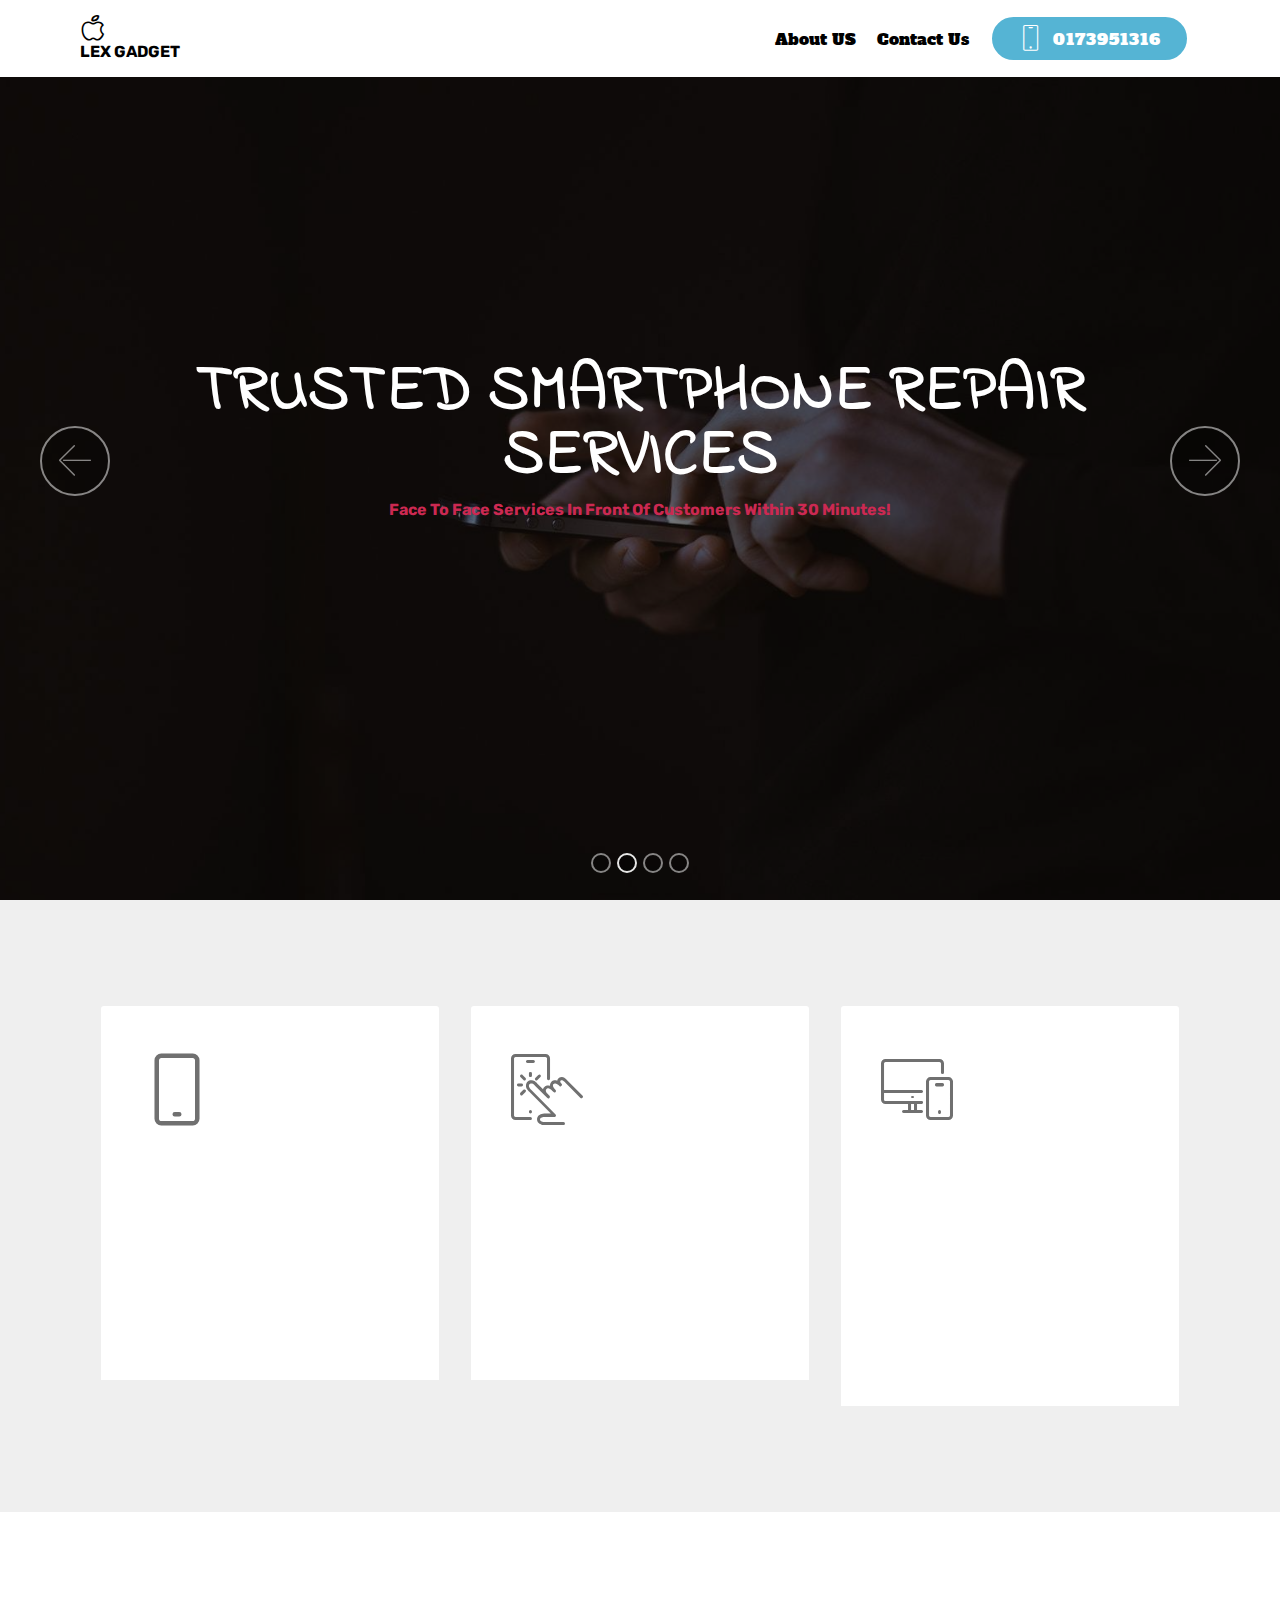
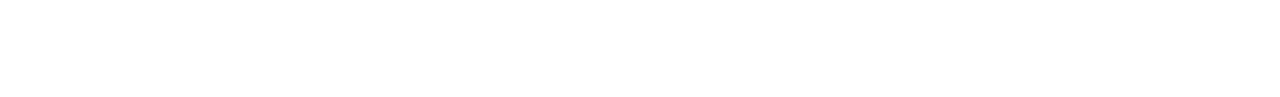
<file: index.html>
<!DOCTYPE html>
<html>
<head>
  <!-- Site made with Mobirise Website Builder v4.4.1, https://mobirise.com -->
  <meta charset="UTF-8">
  <meta http-equiv="X-UA-Compatible" content="IE=edge">
  <meta name="generator" content="Mobirise v4.4.1, mobirise.com">
  <meta name="viewport" content="width=device-width, initial-scale=1">
  <link rel="shortcut icon" href="assets/images/logo2.png" type="image/x-icon">
  <meta name="description" content="">
  <title>Home</title>
  <link rel="stylesheet" href="assets/web/assets/mobirise-icons-bold/mobirise-icons-bold.css">
  <link rel="stylesheet" href="assets/web/assets/mobirise-icons/mobirise-icons.css">
  <link rel="stylesheet" href="assets/tether/tether.min.css">
  <link rel="stylesheet" href="assets/bootstrap/css/bootstrap.min.css">
  <link rel="stylesheet" href="assets/bootstrap/css/bootstrap-grid.min.css">
  <link rel="stylesheet" href="assets/bootstrap/css/bootstrap-reboot.min.css">
  <link rel="stylesheet" href="assets/socicon/css/styles.css">
  <link rel="stylesheet" href="assets/animate.css/animate.min.css">
  <link rel="stylesheet" href="assets/dropdown/css/style.css">
  <link rel="stylesheet" href="assets/theme/css/style.css">
  <link rel="stylesheet" href="assets/mobirise/css/mbr-additional.css" type="text/css">
  
  
  
</head>
<body>
<section class="menu cid-qDL7tAevso" once="menu" id="menu2-r" data-rv-view="871">

    

    <nav class="navbar navbar-expand beta-menu navbar-dropdown align-items-center navbar-fixed-top navbar-toggleable-sm">
        <button class="navbar-toggler navbar-toggler-right" type="button" data-toggle="collapse" data-target="#navbarSupportedContent" aria-controls="navbarSupportedContent" aria-expanded="false" aria-label="Toggle navigation">
            <div class="hamburger">
                <span></span>
                <span></span>
                <span></span>
                <span></span>
            </div>
        </button>
        <div class="menu-logo">
            <div class="navbar-brand">
                
                <span class="navbar-caption-wrap"><a class="navbar-caption text-black display-7" href="index.html"><span class="mbrib-apple mbr-iconfont mbr-iconfont-btn"></span>
                        LEX GADGET</a></span>
            </div>
        </div>
        <div class="collapse navbar-collapse" id="navbarSupportedContent">
            <ul class="navbar-nav nav-dropdown" data-app-modern-menu="true"><li class="nav-item">
                    <a class="nav-link link text-black display-4" href="page1.html">About US</a>
                </li>
                <li class="nav-item">
                    <a class="nav-link link text-black display-4" href="page2.html">
                        Contact Us</a>
                </li></ul>
            <div class="navbar-buttons mbr-section-btn"><a class="btn btn-sm btn-primary display-4" href="tel:+1-234-567-8901">
                    <span class="btn-icon mbri-mobile mbr-iconfont mbr-iconfont-btn">
                    </span>
                    0173951316</a></div>
        </div>
    </nav>
</section>

<section class="engine"><a href="https://mobirise.co/q">bootstrap carousel</a></section><section class="carousel slide cid-qDKSIs8BUW" data-interval="false" id="slider1-m" data-rv-view="838">

    

    <div class="full-screen"><div class="mbr-slider slide carousel" data-pause="true" data-keyboard="false" data-ride="carousel" data-interval="4000"><ol class="carousel-indicators"><li data-app-prevent-settings="" data-target="#slider1-m" data-slide-to="0"></li><li data-app-prevent-settings="" data-target="#slider1-m" class=" active" data-slide-to="1"></li><li data-app-prevent-settings="" data-target="#slider1-m" data-slide-to="2"></li><li data-app-prevent-settings="" data-target="#slider1-m" data-slide-to="3"></li></ol><div class="carousel-inner" role="listbox"><div class="carousel-item slider-fullscreen-image" data-bg-video-slide="false" style="background-image: url(assets/images/mbr-1920x1080.jpg);"><div class="container container-slide"><div class="image_wrapper"><div class="mbr-overlay"></div><img src="assets/images/mbr-1920x1080.jpg"><div class="carousel-caption justify-content-center"><div class="col-10 align-center"><h2 class="mbr-fonts-style display-2"><strong>LEX GADGET<br>REPAIR SMARTPHONE FACE2FACE</strong></h2><p class="lead mbr-text mbr-fonts-style display-1">30 MINUTES</p></div></div></div></div></div><div class="carousel-item slider-fullscreen-image active" data-bg-video-slide="false" style="background-image: url(assets/images/mbr-1-1620x1080.jpg);"><div class="container container-slide"><div class="image_wrapper"><div class="mbr-overlay"></div><img src="assets/images/mbr-1-1620x1080.jpg"><div class="carousel-caption justify-content-center"><div class="col-10 align-right"><h2 class="mbr-fonts-style display-2"><strong>TRUSTED SMARTPHONE REPAIR SERVICES</strong><strong><br></strong></h2><p class="lead mbr-text mbr-fonts-style display-7"><strong>Face To Face Services In Front Of Customers Within 30 Minutes!</strong></p></div></div></div></div></div><div class="carousel-item slider-fullscreen-image" data-bg-video-slide="false" style="background-image: url(assets/images/mbr-1521x1080.jpg);"><div class="container container-slide"><div class="image_wrapper"><div class="mbr-overlay"></div><img src="assets/images/mbr-1521x1080.jpg"><div class="carousel-caption justify-content-center"><div class="col-10 align-right"><h2 class="mbr-fonts-style display-2"><strong>BEST ADVANCED REPAIR</strong></h2><p class="lead mbr-text mbr-fonts-style display-7"><font color="#ffffff"><strong>HANDED BY LEX</strong></font></p></div></div></div></div></div><div class="carousel-item slider-fullscreen-image" data-bg-video-slide="false" style="background-image: url(assets/images/mbr-2-1620x1080.jpg);"><div class="container container-slide"><div class="image_wrapper"><div class="mbr-overlay"></div><img src="assets/images/mbr-2-1620x1080.jpg"><div class="carousel-caption justify-content-center"><div class="col-10 align-right"><h2 class="mbr-fonts-style display-2"><strong>SUPPORT AND REPAIR</strong></h2><p class="lead mbr-text mbr-fonts-style display-7"><font color="#ffffff"><strong>WITH LOWEST COSTS</strong></font></p></div></div></div></div></div></div><a data-app-prevent-settings="" class="carousel-control carousel-control-prev" role="button" data-slide="prev" href="#slider1-m"><span aria-hidden="true" class="mbri-left mbr-iconfont"></span><span class="sr-only">Previous</span></a><a data-app-prevent-settings="" class="carousel-control carousel-control-next" role="button" data-slide="next" href="#slider1-m"><span aria-hidden="true" class="mbri-right mbr-iconfont"></span><span class="sr-only">Next</span></a></div></div>

</section>

<section class="features6 cid-qDL5kgAuIe" id="features6-q" data-rv-view="853">
    
    

    
    <div class="container">
        <div class="media-container-row">

            <div class="card p-3 col-12 col-md-6 col-lg-4">
                <div class="card-img pb-3">
                    <span class="mbr-iconfont mbrib-mobile" media-simple="true"></span>
                </div>
                <div class="card-box">
                    <h4 class="card-title py-3 mbr-fonts-style display-7">Broken Screen/LCD</h4>
                    <p class="mbr-text mbr-fonts-style display-7">Servis ini ditawarkan kepada pelanggan yang mengalami masalah LCD pecah atau Touch Screen tidak berfungsi dengan baik.</p>
                </div>
            </div>

            <div class="card p-3 col-12 col-md-6 col-lg-4">
                <div class="card-img pb-3">
                    <span class="mbri-touch mbr-iconfont" media-simple="true"></span>
                </div>
                <div class="card-box">
                    <h4 class="card-title py-3 mbr-fonts-style display-7">
                        Battery Broken</h4>
                    <p class="mbr-text mbr-fonts-style display-7">
                       Servis ini ditawarkan kepada pelanggan yang mengalami masalah  Bateri yang membekalkan kuasa kepada phone dengan baik.
                    </p>
                </div>
            </div>

            <div class="card p-3 col-12 col-md-6 col-lg-4">
                <div class="card-img pb-3">
                    <span class="mbri-responsive mbr-iconfont" media-simple="true"></span>
                </div>
                <div class="card-box">
                    <h4 class="card-title py-3 mbr-fonts-style display-7">Software Error</h4>
                    <p class="mbr-text mbr-fonts-style display-7">Servis ini ditawarkan kepada pelanggan yang mengalami kegagalan software phone berfungsi contohnya, stuck at apple logo.
<br>
<br></p>
                </div>
            </div>

            

        </div>

    </div>

</section>

<section once="" class="cid-qDKUWfjTUC mbr-reveal" id="footer7-p" data-rv-view="856">

    

    

    <div class="container">
        <div class="media-container-row align-center mbr-white">
            <div class="row row-links">
                <ul class="foot-menu">
                    
                    
                    
                    
                    
                <li class="foot-menu-item mbr-fonts-style display-7">Call us: 0173951316</li><li class="foot-menu-item mbr-fonts-style display-7">Email us: ehsani.abdrani@gmail.com</li></ul>
            </div>
            <div class="row social-row">
                <div class="social-list align-right pb-2">
                    
                    
                    
                    
                    
                    
                <div class="soc-item">
                        <a href="https://twitter.com/mobirise" target="_blank">
                            <span class="mbr-iconfont mbr-iconfont-social socicon-facebook socicon" media-simple="true"></span>
                        </a>
                    </div><div class="soc-item">
                        <a href="https://twitter.com/mobirise" target="_blank">
                            <span class="socicon-twitter socicon mbr-iconfont mbr-iconfont-social" media-simple="true"></span>
                        </a>
                    </div><div class="soc-item">
                        <a href="https://twitter.com/mobirise" target="_blank">
                            <span class="mbr-iconfont mbr-iconfont-social socicon-instagram socicon" media-simple="true"></span>
                        </a>
                    </div></div>
            </div>
            <div class="row row-copirayt">
                <p class="mbr-text mb-0 mbr-fonts-style mbr-white align-center display-7">
                    Working Hours: 10.00am - 9.00pm</p>
            </div>
        </div>
    </div>
</section>


  <script src="assets/web/assets/jquery/jquery.min.js"></script>
  <script src="assets/popper/popper.min.js"></script>
  <script src="assets/tether/tether.min.js"></script>
  <script src="assets/bootstrap/js/bootstrap.min.js"></script>
  <script src="assets/jquery-mb-ytplayer/jquery.mb.ytplayer.min.js"></script>
  <script src="assets/jquery-mb-vimeo_player/jquery.mb.vimeo_player.js"></script>
  <script src="assets/bootstrap-carousel-swipe/bootstrap-carousel-swipe.js"></script>
  <script src="assets/viewport-checker/jquery.viewportchecker.js"></script>
  <script src="assets/dropdown/js/script.min.js"></script>
  <script src="assets/touch-swipe/jquery.touch-swipe.min.js"></script>
  <script src="assets/smooth-scroll/smooth-scroll.js"></script>
  <script src="assets/theme/js/script.js"></script>
  <script src="assets/mobirise-slider-video/script.js"></script>
  
  
  <input name="animation" type="hidden">
  </body>
</html>
</file>
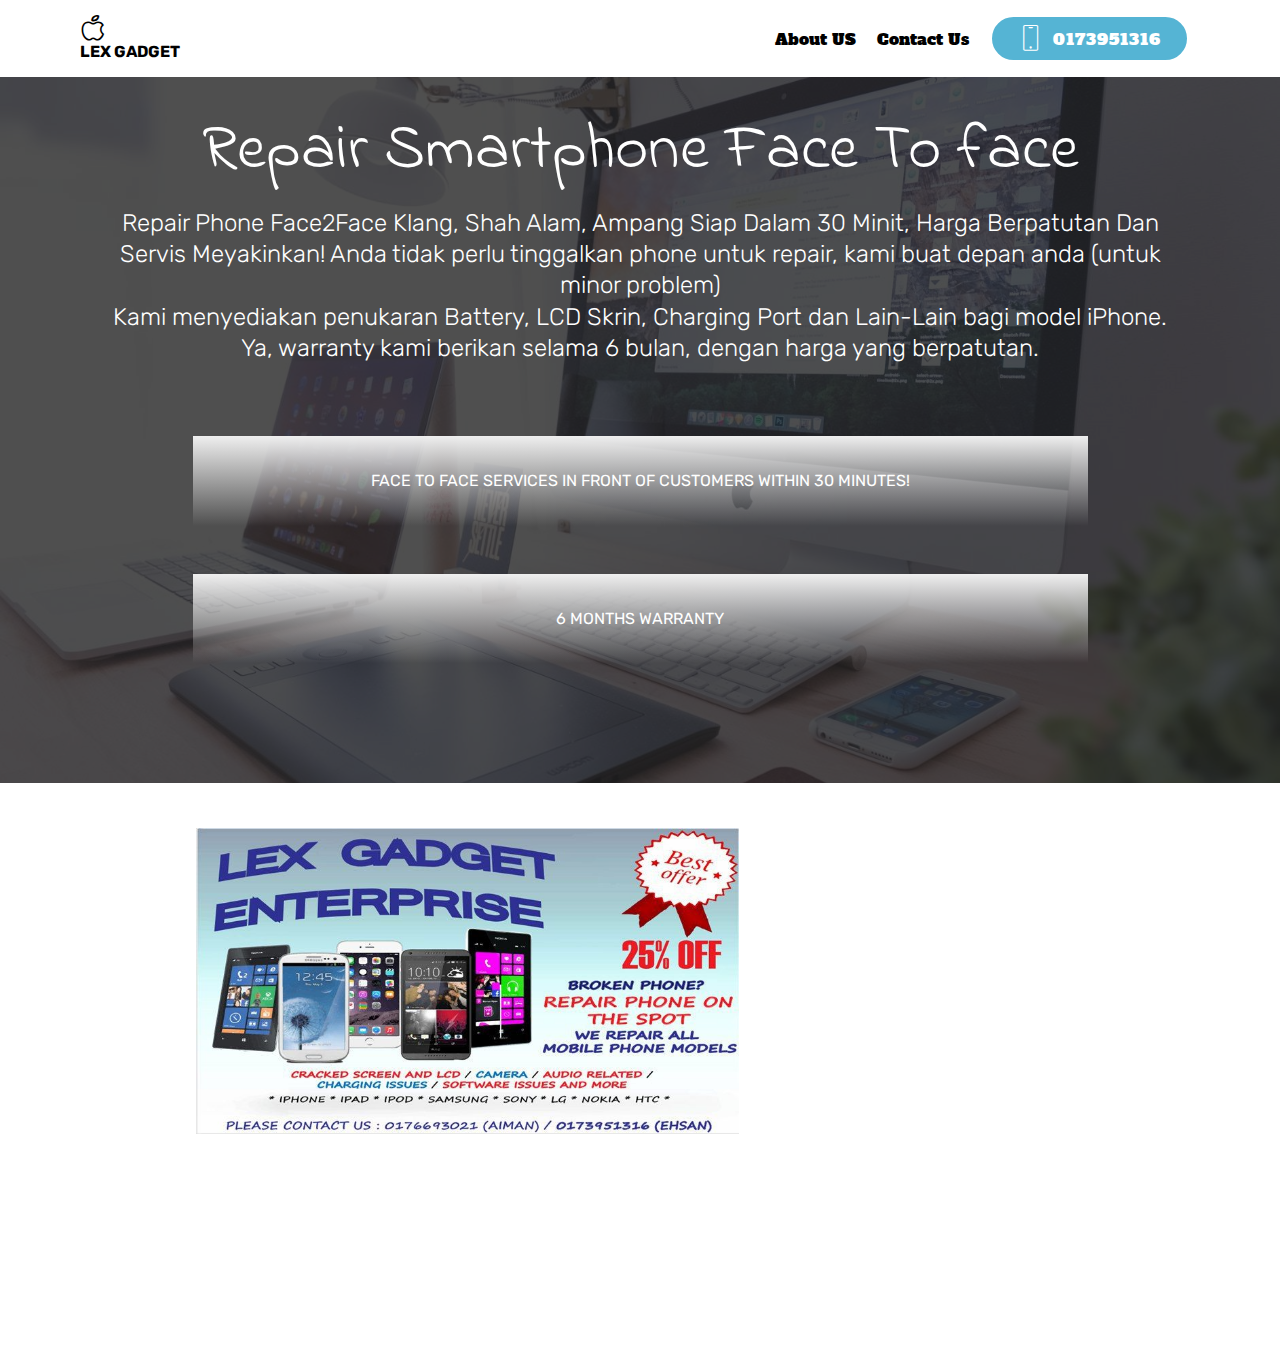
<file: page1.html>
<!DOCTYPE html>
<html>
<head>
  <!-- Site made with Mobirise Website Builder v4.4.1, https://mobirise.com -->
  <meta charset="UTF-8">
  <meta http-equiv="X-UA-Compatible" content="IE=edge">
  <meta name="generator" content="Mobirise v4.4.1, mobirise.com">
  <meta name="viewport" content="width=device-width, initial-scale=1">
  <link rel="shortcut icon" href="assets/images/logo2.png" type="image/x-icon">
  <meta name="description" content="Website Builder Description">
  <title>About us</title>
  <link rel="stylesheet" href="assets/web/assets/mobirise-icons-bold/mobirise-icons-bold.css">
  <link rel="stylesheet" href="assets/web/assets/mobirise-icons/mobirise-icons.css">
  <link rel="stylesheet" href="assets/tether/tether.min.css">
  <link rel="stylesheet" href="assets/bootstrap/css/bootstrap.min.css">
  <link rel="stylesheet" href="assets/bootstrap/css/bootstrap-grid.min.css">
  <link rel="stylesheet" href="assets/bootstrap/css/bootstrap-reboot.min.css">
  <link rel="stylesheet" href="assets/socicon/css/styles.css">
  <link rel="stylesheet" href="assets/animate.css/animate.min.css">
  <link rel="stylesheet" href="assets/dropdown/css/style.css">
  <link rel="stylesheet" href="assets/theme/css/style.css">
  <link rel="stylesheet" href="assets/mobirise/css/mbr-additional.css" type="text/css">
  
  
  
</head>
<body>
<section class="menu cid-qDL7tAevso" once="menu" id="menu2-t" data-rv-view="873">

    

    <nav class="navbar navbar-expand beta-menu navbar-dropdown align-items-center navbar-fixed-top navbar-toggleable-sm">
        <button class="navbar-toggler navbar-toggler-right" type="button" data-toggle="collapse" data-target="#navbarSupportedContent" aria-controls="navbarSupportedContent" aria-expanded="false" aria-label="Toggle navigation">
            <div class="hamburger">
                <span></span>
                <span></span>
                <span></span>
                <span></span>
            </div>
        </button>
        <div class="menu-logo">
            <div class="navbar-brand">
                
                <span class="navbar-caption-wrap"><a class="navbar-caption text-black display-7" href="index.html"><span class="mbrib-apple mbr-iconfont mbr-iconfont-btn"></span>
                        LEX GADGET</a></span>
            </div>
        </div>
        <div class="collapse navbar-collapse" id="navbarSupportedContent">
            <ul class="navbar-nav nav-dropdown" data-app-modern-menu="true"><li class="nav-item">
                    <a class="nav-link link text-black display-4" href="page1.html">About US</a>
                </li>
                <li class="nav-item">
                    <a class="nav-link link text-black display-4" href="page2.html">
                        Contact Us</a>
                </li></ul>
            <div class="navbar-buttons mbr-section-btn"><a class="btn btn-sm btn-primary display-4" href="tel:+1-234-567-8901">
                    <span class="btn-icon mbri-mobile mbr-iconfont mbr-iconfont-btn">
                    </span>
                    0173951316</a></div>
        </div>
    </nav>
</section>

<section class="engine"><a href="https://mobirise.co/e">website building software</a></section><section class="testimonials5 cid-qDL9oZreLC" id="testimonials5-u" data-rv-view="875">

    

    <div class="mbr-overlay" style="opacity: 0.8; background-color: rgb(35, 35, 35);">
    </div>
    <div class="container">
        <div class="media-container-row">
            <div class="title col-12 align-center">
                <h2 class="pb-3 mbr-fonts-style display-2">Repair Smartphone Face To face</h2>
                <h3 class="mbr-section-subtitle mbr-light pb-3 mbr-fonts-style display-5">Repair Phone Face2Face Klang, Shah Alam, Ampang Siap Dalam 30 Minit, Harga Berpatutan Dan Servis Meyakinkan! Anda tidak perlu tinggalkan phone untuk repair, kami buat depan anda (untuk minor problem)
<div>
</div><div>Kami menyediakan penukaran Battery, LCD Skrin, Charging Port dan Lain-Lain bagi model iPhone.</div><div>
</div><div>Ya, warranty kami berikan selama 6 bulan, dengan harga yang berpatutan.</div></h3>
            </div>
        </div>
    </div>

    <div class="container">
        <div class="media-container-column">
            

            
        <div class="mbr-testimonial align-center col-12 col-md-10">
                <div class="panel-item">
                    <div class="card-block">
                        
                        <p class="mbr-text mbr-fonts-style mbr-white display-7">
                           FACE TO FACE SERVICES IN FRONT OF CUSTOMERS WITHIN 30 MINUTES!
                        </p>
                    </div>
                    
                </div>
            </div><div class="mbr-testimonial align-center col-12 col-md-10">
                <div class="panel-item">
                    <div class="card-block">
                        
                        <p class="mbr-text mbr-fonts-style mbr-white display-7">
                           6 MONTHS WARRANTY</p>
                    </div>
                    
                </div>
            </div></div>
    </div>   
</section>

<section class="cid-qDLhlK7R8E" id="image4-y" data-rv-view="883">
    <!-- Block parameters controls (Blue "Gear" panel) -->
    
    <!-- End block parameters -->
    <div class="container images-container">
            <div class="media-container-row" style="width: 80%;">
                <div class="img-item item1" style="width: 177%;">
                    <img src="assets/images/080f4cbd-30ee-4014-8cbf-62a18fdeec90-800x450.jpg" alt="" title="" media-simple="true">
                    
                </div>
                <div class="img-item">
                    <img src="assets/images/o-1000x750.jpg" alt="" title="" media-simple="true">
                    
                </div>
            </div>
    </div>
</section>

<section once="" class="cid-qDKUWfjTUC mbr-reveal" id="footer7-s" data-rv-view="885">

    

    

    <div class="container">
        <div class="media-container-row align-center mbr-white">
            <div class="row row-links">
                <ul class="foot-menu">
                    
                    
                    
                    
                    
                <li class="foot-menu-item mbr-fonts-style display-7">Call us: 0173951316</li><li class="foot-menu-item mbr-fonts-style display-7">Email us: ehsani.abdrani@gmail.com</li></ul>
            </div>
            <div class="row social-row">
                <div class="social-list align-right pb-2">
                    
                    
                    
                    
                    
                    
                <div class="soc-item">
                        <a href="https://twitter.com/mobirise" target="_blank">
                            <span class="mbr-iconfont mbr-iconfont-social socicon-facebook socicon" media-simple="true"></span>
                        </a>
                    </div><div class="soc-item">
                        <a href="https://twitter.com/mobirise" target="_blank">
                            <span class="socicon-twitter socicon mbr-iconfont mbr-iconfont-social" media-simple="true"></span>
                        </a>
                    </div><div class="soc-item">
                        <a href="https://twitter.com/mobirise" target="_blank">
                            <span class="mbr-iconfont mbr-iconfont-social socicon-instagram socicon" media-simple="true"></span>
                        </a>
                    </div></div>
            </div>
            <div class="row row-copirayt">
                <p class="mbr-text mb-0 mbr-fonts-style mbr-white align-center display-7">
                    Working Hours: 10.00am - 9.00pm</p>
            </div>
        </div>
    </div>
</section>


  <script src="assets/web/assets/jquery/jquery.min.js"></script>
  <script src="assets/popper/popper.min.js"></script>
  <script src="assets/tether/tether.min.js"></script>
  <script src="assets/bootstrap/js/bootstrap.min.js"></script>
  <script src="assets/touch-swipe/jquery.touch-swipe.min.js"></script>
  <script src="assets/viewport-checker/jquery.viewportchecker.js"></script>
  <script src="assets/smooth-scroll/smooth-scroll.js"></script>
  <script src="assets/dropdown/js/script.min.js"></script>
  <script src="assets/theme/js/script.js"></script>
  
  
  <input name="animation" type="hidden">
  </body>
</html>
</file>
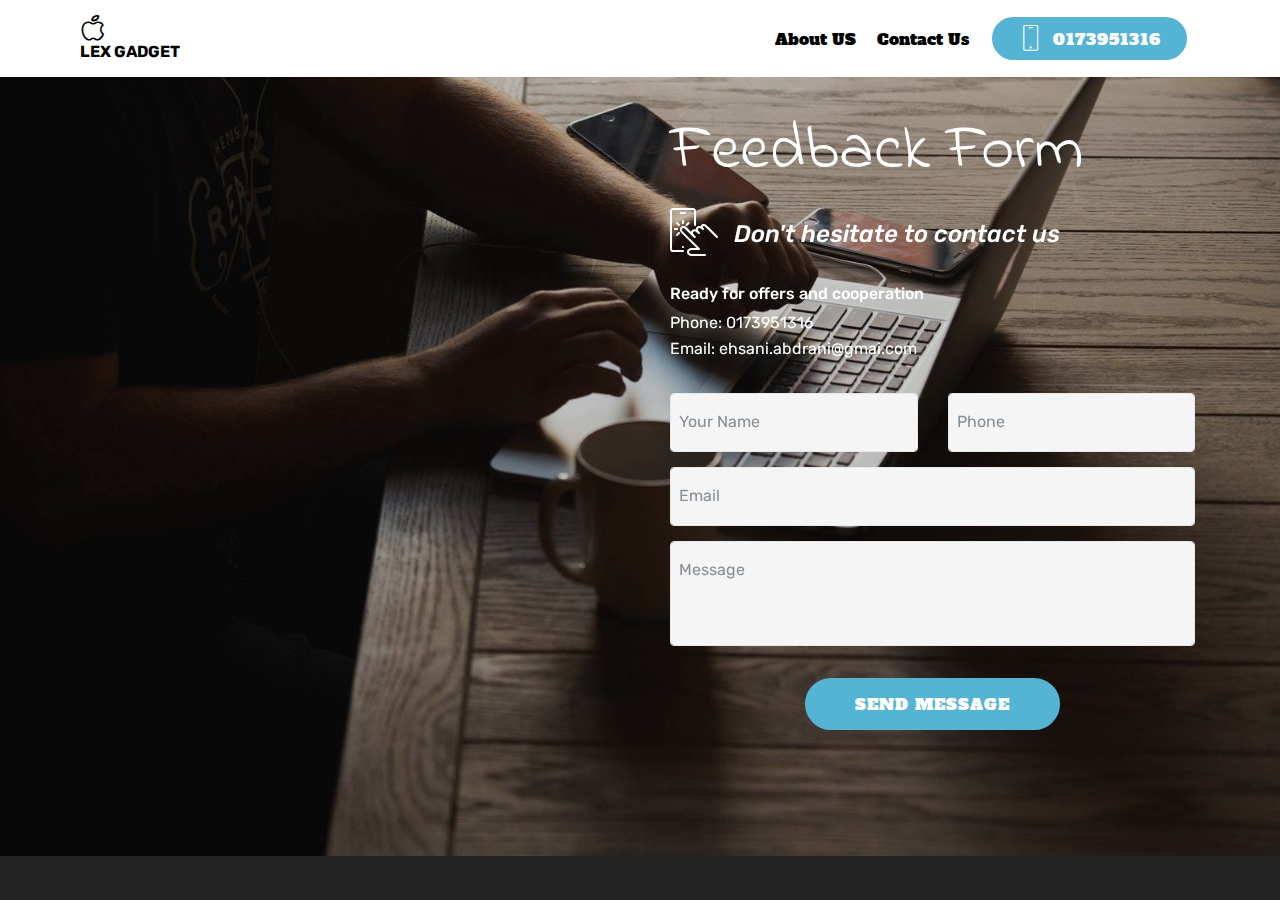
<file: page2.html>
<!DOCTYPE html>
<html>
<head>
  <!-- Site made with Mobirise Website Builder v4.4.1, https://mobirise.com -->
  <meta charset="UTF-8">
  <meta http-equiv="X-UA-Compatible" content="IE=edge">
  <meta name="generator" content="Mobirise v4.4.1, mobirise.com">
  <meta name="viewport" content="width=device-width, initial-scale=1">
  <link rel="shortcut icon" href="assets/images/logo2.png" type="image/x-icon">
  <meta name="description" content="Web Page Maker Description">
  <title>Contact us</title>
  <link rel="stylesheet" href="assets/web/assets/mobirise-icons-bold/mobirise-icons-bold.css">
  <link rel="stylesheet" href="assets/web/assets/mobirise-icons/mobirise-icons.css">
  <link rel="stylesheet" href="assets/tether/tether.min.css">
  <link rel="stylesheet" href="assets/bootstrap/css/bootstrap.min.css">
  <link rel="stylesheet" href="assets/bootstrap/css/bootstrap-grid.min.css">
  <link rel="stylesheet" href="assets/bootstrap/css/bootstrap-reboot.min.css">
  <link rel="stylesheet" href="assets/dropdown/css/style.css">
  <link rel="stylesheet" href="assets/socicon/css/styles.css">
  <link rel="stylesheet" href="assets/animate.css/animate.min.css">
  <link rel="stylesheet" href="assets/theme/css/style.css">
  <link rel="stylesheet" href="assets/mobirise/css/mbr-additional.css" type="text/css">
  
  
  
</head>
<body>
<section class="menu cid-qDL7tAevso" once="menu" id="menu2-w" data-rv-view="900">

    

    <nav class="navbar navbar-expand beta-menu navbar-dropdown align-items-center navbar-fixed-top navbar-toggleable-sm">
        <button class="navbar-toggler navbar-toggler-right" type="button" data-toggle="collapse" data-target="#navbarSupportedContent" aria-controls="navbarSupportedContent" aria-expanded="false" aria-label="Toggle navigation">
            <div class="hamburger">
                <span></span>
                <span></span>
                <span></span>
                <span></span>
            </div>
        </button>
        <div class="menu-logo">
            <div class="navbar-brand">
                
                <span class="navbar-caption-wrap"><a class="navbar-caption text-black display-7" href="index.html"><span class="mbrib-apple mbr-iconfont mbr-iconfont-btn"></span>
                        LEX GADGET</a></span>
            </div>
        </div>
        <div class="collapse navbar-collapse" id="navbarSupportedContent">
            <ul class="navbar-nav nav-dropdown" data-app-modern-menu="true"><li class="nav-item">
                    <a class="nav-link link text-black display-4" href="page1.html">About US</a>
                </li>
                <li class="nav-item">
                    <a class="nav-link link text-black display-4" href="page2.html">
                        Contact Us</a>
                </li></ul>
            <div class="navbar-buttons mbr-section-btn"><a class="btn btn-sm btn-primary display-4" href="tel:+1-234-567-8901">
                    <span class="btn-icon mbri-mobile mbr-iconfont mbr-iconfont-btn">
                    </span>
                    0173951316</a></div>
        </div>
    </nav>
</section>

<section class="engine"><a href="https://mobirise.co/p">bootstrap navbar</a></section><section class="mbr-section form4 cid-qDLbRXrVc0 mbr-parallax-background" id="form4-x" data-rv-view="902">

    

    <div class="mbr-overlay" style="opacity: 0.2; background-color: rgb(0, 0, 0);">
    </div>
    <div class="container">
        <div class="row">
            <div class="col-md-6">
                <div class="google-map"><iframe frameborder="0" style="border:0" src="https://www.google.com/maps/embed/v1/place?key=AIzaSyA0Dx_boXQiwvdz8sJHoYeZNVTdoWONYkU&amp;q=place_id:ChIJxX4gNq1UzDER2uui3eFh8x4" allowfullscreen=""></iframe></div>
            </div>
            <div class="col-md-6">
                <h2 class="pb-3 align-left mbr-fonts-style display-2">Feedback Form</h2>
                <div>
                    <div class="icon-block pb-3">
                        <span class="icon-block__icon">
                            <span class="mbr-iconfont mbri-touch" style="color: rgb(255, 255, 255);" media-simple="true"></span>
                        </span>
                        <h4 class="icon-block__title align-left mbr-fonts-style display-5">
                            Don't hesitate to contact us
                        </h4>
                    </div>
                    <div class="icon-contacts pb-3">
                        <h5 class="align-left mbr-fonts-style display-7">
                            Ready for offers and cooperation
                        </h5>
                        <p class="mbr-text align-left mbr-fonts-style display-7">
                            Phone: 0173951316<br>
                            Email: ehsani.abdrani@gmai.com</p>
                    </div>
                </div>
                <div data-form-type="formoid">
                    <div data-form-alert="" hidden="">
                        Thanks for filling out the form!
                    </div>
                    <form class="block mbr-form" action="https://mobirise.com/" method="post" data-form-title="Mobirise Form"><input type="hidden" data-form-email="true" value="X7PBbXpVTrUotWhOrPqNQPgpW7ZHf93QyLHQdCyvtp5c2e5jWDK0HTvgMFqx8Gfnm58NaEhQoxO1N84zhwm+IqNjn4N7GogT6KPBxDne/9heJ0aZaoGjQsd79PHX8GmG">
                        <div class="row">
                            <div class="col-md-6 multi-horizontal" data-for="name">
                                <input type="text" class="form-control input" name="name" data-form-field="Name" placeholder="Your Name" required="" id="name-form4-x">
                            </div>
                            <div class="col-md-6 multi-horizontal" data-for="phone">
                                <input type="text" class="form-control input" name="phone" data-form-field="Phone" placeholder="Phone" required="" id="phone-form4-x">
                            </div>
                            <div class="col-md-12" data-for="email">
                                <input type="text" class="form-control input" name="email" data-form-field="Email" placeholder="Email" required="" id="email-form4-x">
                            </div>
                            <div class="col-md-12" data-for="message">
                                <textarea class="form-control input" name="message" rows="3" data-form-field="Message" placeholder="Message" style="resize:none" id="message-form4-x"></textarea>
                            </div>
                            <div class="input-group-btn col-md-12" style="margin-top: 10px;">
                                <button href="" type="submit" class="btn btn-primary btn-form display-4">SEND MESSAGE</button>
                            </div>
                        </div>
                    </form>
                </div>
            </div>
        </div>
    </div>
</section>

<section once="" class="cid-qDKUWfjTUC mbr-reveal" id="footer7-v" data-rv-view="905">

    

    

    <div class="container">
        <div class="media-container-row align-center mbr-white">
            <div class="row row-links">
                <ul class="foot-menu">
                    
                    
                    
                    
                    
                <li class="foot-menu-item mbr-fonts-style display-7">Call us: 0173951316</li><li class="foot-menu-item mbr-fonts-style display-7">Email us: ehsani.abdrani@gmail.com</li></ul>
            </div>
            <div class="row social-row">
                <div class="social-list align-right pb-2">
                    
                    
                    
                    
                    
                    
                <div class="soc-item">
                        <a href="https://twitter.com/mobirise" target="_blank">
                            <span class="mbr-iconfont mbr-iconfont-social socicon-facebook socicon" media-simple="true"></span>
                        </a>
                    </div><div class="soc-item">
                        <a href="https://twitter.com/mobirise" target="_blank">
                            <span class="socicon-twitter socicon mbr-iconfont mbr-iconfont-social" media-simple="true"></span>
                        </a>
                    </div><div class="soc-item">
                        <a href="https://twitter.com/mobirise" target="_blank">
                            <span class="mbr-iconfont mbr-iconfont-social socicon-instagram socicon" media-simple="true"></span>
                        </a>
                    </div></div>
            </div>
            <div class="row row-copirayt">
                <p class="mbr-text mb-0 mbr-fonts-style mbr-white align-center display-7">
                    Working Hours: 10.00am - 9.00pm</p>
            </div>
        </div>
    </div>
</section>


  <script src="assets/web/assets/jquery/jquery.min.js"></script>
  <script src="assets/popper/popper.min.js"></script>
  <script src="assets/tether/tether.min.js"></script>
  <script src="assets/bootstrap/js/bootstrap.min.js"></script>
  <script src="assets/dropdown/js/script.min.js"></script>
  <script src="assets/viewport-checker/jquery.viewportchecker.js"></script>
  <script src="assets/jarallax/jarallax.min.js"></script>
  <script src="assets/smooth-scroll/smooth-scroll.js"></script>
  <script src="assets/touch-swipe/jquery.touch-swipe.min.js"></script>
  <script src="assets/theme/js/script.js"></script>
  <script src="assets/formoid/formoid.min.js"></script>
  
  
  <input name="animation" type="hidden">
  </body>
</html>
</file>
<file: assets/web/assets/mobirise-icons-bold/mobirise-icons-bold.css>
@font-face {
  font-family: 'mobirise-icons-bold';
  src:  url('mobirise-icons-bold.eot?m1l4yr');
  src:  url('mobirise-icons-bold.eot?m1l4yr#iefix') format('embedded-opentype'),
    url('mobirise-icons-bold.ttf?m1l4yr') format('truetype'),
    url('mobirise-icons-bold.woff?m1l4yr') format('woff'),
    url('mobirise-icons-bold.svg?m1l4yr#mobirise-icons-bold') format('svg');
  font-weight: normal;
  font-style: normal;
}

[class^="mbrib-"], [class*="mbrib-"] {
  /* use !important to prevent issues with browser extensions that change fonts */
  font-family: 'mobirise-icons-bold' !important;
  speak: none;
  font-style: normal;
  font-weight: normal;
  font-variant: normal;
  text-transform: none;
  line-height: 1;

  /* Better Font Rendering =========== */
  -webkit-font-smoothing: antialiased;
  -moz-osx-font-smoothing: grayscale;
}

.mbrib-add-submenu:before {
  content: "\e900";
}
.mbrib-alert:before {
  content: "\e901";
}
.mbrib-align-center:before {
  content: "\e902";
}
.mbrib-align-justify:before {
  content: "\e903";
}
.mbrib-align-left:before {
  content: "\e904";
}
.mbrib-align-right:before {
  content: "\e905";
}
.mbrib-android:before {
  content: "\e906";
}
.mbrib-apple:before {
  content: "\e907";
}
.mbrib-arrow-down:before {
  content: "\e908";
}
.mbrib-arrow-next:before {
  content: "\e909";
}
.mbrib-arrow-prev:before {
  content: "\e90a";
}
.mbrib-arrow-up:before {
  content: "\e90b";
}
.mbrib-bold:before {
  content: "\e90c";
}
.mbrib-bookmark:before {
  content: "\e90d";
}
.mbrib-bootstrap:before {
  content: "\e90e";
}
.mbrib-briefcase:before {
  content: "\e90f";
}
.mbrib-browse:before {
  content: "\e910";
}
.mbrib-bulleted-list:before {
  content: "\e911";
}
.mbrib-calendar:before {
  content: "\e912";
}
.mbrib-camera:before {
  content: "\e913";
}
.mbrib-cart-add:before {
  content: "\e914";
}
.mbrib-cart-full:before {
  content: "\e915";
}
.mbrib-cash:before {
  content: "\e916";
}
.mbrib-change-style:before {
  content: "\e917";
}
.mbrib-chat:before {
  content: "\e918";
}
.mbrib-clock:before {
  content: "\e919";
}
.mbrib-close:before {
  content: "\e91a";
}
.mbrib-cloud:before {
  content: "\e91b";
}
.mbrib-code:before {
  content: "\e91c";
}
.mbrib-contact-form:before {
  content: "\e91d";
}
.mbrib-credit-card:before {
  content: "\e91e";
}
.mbrib-cursor-click:before {
  content: "\e91f";
}
.mbrib-cust-feedback:before {
  content: "\e920";
}
.mbrib-database:before {
  content: "\e921";
}
.mbrib-delivery:before {
  content: "\e922";
}
.mbrib-desktop:before {
  content: "\e923";
}
.mbrib-devices:before {
  content: "\e924";
}
.mbrib-down:before {
  content: "\e925";
}
.mbrib-download:before {
  content: "\e926";
}
.mbrib-drag-n-drop:before {
  content: "\e927";
}
.mbrib-drag-n-drop2:before {
  content: "\e928";
}
.mbrib-edit:before {
  content: "\e929";
}
.mbrib-edit2:before {
  content: "\e92a";
}
.mbrib-error:before {
  content: "\e92b";
}
.mbrib-extension:before {
  content: "\e92c";
}
.mbrib-features:before {
  content: "\e92d";
}
.mbrib-file:before {
  content: "\e92e";
}
.mbrib-flag:before {
  content: "\e92f";
}
.mbrib-folder:before {
  content: "\e930";
}
.mbrib-gift:before {
  content: "\e931";
}
.mbrib-github:before {
  content: "\e932";
}
.mbrib-globe-2:before {
  content: "\e933";
}
.mbrib-globe:before {
  content: "\e934";
}
.mbrib-growing-chart:before {
  content: "\e935";
}
.mbrib-hearth:before {
  content: "\e936";
}
.mbrib-help:before {
  content: "\e937";
}
.mbrib-home:before {
  content: "\e938";
}
.mbrib-hot-cup:before {
  content: "\e939";
}
.mbrib-idea:before {
  content: "\e93a";
}
.mbrib-image-gallery:before {
  content: "\e93b";
}
.mbrib-image-slider:before {
  content: "\e93c";
}
.mbrib-info:before {
  content: "\e93d";
}
.mbrib-italic:before {
  content: "\e93e";
}
.mbrib-key:before {
  content: "\e93f";
}
.mbrib-laptop:before {
  content: "\e940";
}
.mbrib-layers:before {
  content: "\e941";
}
.mbrib-left-right:before {
  content: "\e942";
}
.mbrib-left:before {
  content: "\e943";
}
.mbrib-letter:before {
  content: "\e944";
}
.mbrib-like:before {
  content: "\e945";
}
.mbrib-link:before {
  content: "\e946";
}
.mbrib-lock:before {
  content: "\e947";
}
.mbrib-login:before {
  content: "\e948";
}
.mbrib-logout:before {
  content: "\e949";
}
.mbrib-magic-stick:before {
  content: "\e94a";
}
.mbrib-map-pin:before {
  content: "\e94b";
}
.mbrib-menu:before {
  content: "\e94c";
}
.mbrib-mobile:before {
  content: "\e94d";
}
.mbrib-mobile2:before {
  content: "\e94e";
}
.mbrib-mobirise:before {
  content: "\e94f";
}
.mbrib-more-horizontal:before {
  content: "\e950";
}
.mbrib-more-vertical:before {
  content: "\e951";
}
.mbrib-music:before {
  content: "\e952";
}
.mbrib-new-file:before {
  content: "\e953";
}
.mbrib-numbered-list:before {
  content: "\e954";
}
.mbrib-opened-folder:before {
  content: "\e955";
}
.mbrib-pages:before {
  content: "\e956";
}
.mbrib-paper-plane:before {
  content: "\e957";
}
.mbrib-paperclip:before {
  content: "\e958";
}
.mbrib-photo:before {
  content: "\e959";
}
.mbrib-photos:before {
  content: "\e95a";
}
.mbrib-pin:before {
  content: "\e95b";
}
.mbrib-play:before {
  content: "\e95c";
}
.mbrib-plus:before {
  content: "\e95d";
}
.mbrib-preview:before {
  content: "\e95e";
}
.mbrib-print:before {
  content: "\e95f";
}
.mbrib-protect:before {
  content: "\e960";
}
.mbrib-question:before {
  content: "\e961";
}
.mbrib-quote-left:before {
  content: "\e962";
}
.mbrib-quote-right:before {
  content: "\e963";
}
.mbrib-redo:before {
  content: "\e964";
}
.mbrib-refresh:before {
  content: "\e965";
}
.mbrib-responsive:before {
  content: "\e966";
}
.mbrib-right:before {
  content: "\e967";
}
.mbrib-rocket:before {
  content: "\e968";
}
.mbrib-sad-face:before {
  content: "\e969";
}
.mbrib-sale:before {
  content: "\e96a";
}
.mbrib-save:before {
  content: "\e96b";
}
.mbrib-search:before {
  content: "\e96c";
}
.mbrib-setting:before {
  content: "\e96d";
}
.mbrib-setting2:before {
  content: "\e96e";
}
.mbrib-setting3:before {
  content: "\e96f";
}
.mbrib-share:before {
  content: "\e970";
}
.mbrib-shopping-bag:before {
  content: "\e971";
}
.mbrib-shopping-basket:before {
  content: "\e972";
}
.mbrib-shopping-cart:before {
  content: "\e973";
}
.mbrib-sites:before {
  content: "\e974";
}
.mbrib-smile-face:before {
  content: "\e975";
}
.mbrib-speed:before {
  content: "\e976";
}
.mbrib-star:before {
  content: "\e977";
}
.mbrib-success:before {
  content: "\e978";
}
.mbrib-sun:before {
  content: "\e979";
}
.mbrib-sun2:before {
  content: "\e97a";
}
.mbrib-tablet-vertical:before {
  content: "\e97b";
}
.mbrib-tablet:before {
  content: "\e97c";
}
.mbrib-target:before {
  content: "\e97d";
}
.mbrib-timer:before {
  content: "\e97e";
}
.mbrib-to-ftp:before {
  content: "\e97f";
}
.mbrib-to-local-drive:before {
  content: "\e980";
}
.mbrib-touch-swipe:before {
  content: "\e981";
}
.mbrib-touch:before {
  content: "\e982";
}
.mbrib-trash:before {
  content: "\e983";
}
.mbrib-underline:before {
  content: "\e984";
}
.mbrib-undo:before {
  content: "\e985";
}
.mbrib-unlink:before {
  content: "\e986";
}
.mbrib-unlock:before {
  content: "\e987";
}
.mbrib-up-down:before {
  content: "\e988";
}
.mbrib-up:before {
  content: "\e989";
}
.mbrib-update:before {
  content: "\e98a";
}
.mbrib-upload:before {
  content: "\e98b";
}
.mbrib-user:before {
  content: "\e98c";
}
.mbrib-user2:before {
  content: "\e98d";
}
.mbrib-users:before {
  content: "\e98e";
}
.mbrib-video-play:before {
  content: "\e98f";
}
.mbrib-video:before {
  content: "\e990";
}
.mbrib-watch:before {
  content: "\e991";
}
.mbrib-website-theme:before {
  content: "\e992";
}
.mbrib-wifi:before {
  content: "\e993";
}
.mbrib-windows:before {
  content: "\e994";
}
.mbrib-zoom-out:before {
  content: "\e995";
}
</file>
<file: assets/web/assets/mobirise-icons/mobirise-icons.css>
@font-face {
  font-family: 'MobiriseIcons';
  src:  url('mobirise-icons.eot?spat4u');
  src:  url('mobirise-icons.eot?spat4u#iefix') format('embedded-opentype'),
    url('mobirise-icons.ttf?spat4u') format('truetype'),
    url('mobirise-icons.woff?spat4u') format('woff'),
    url('mobirise-icons.svg?spat4u#MobiriseIcons') format('svg');
  font-weight: normal;
  font-style: normal;
}

[class^="mbri-"], [class*=" mbri-"] {
  /* use !important to prevent issues with browser extensions that change fonts */
  font-family: MobiriseIcons !important;
  speak: none;
  font-style: normal;
  font-weight: normal;
  font-variant: normal;
  text-transform: none;
  line-height: 1;

  /* Better Font Rendering =========== */
  -webkit-font-smoothing: antialiased;
  -moz-osx-font-smoothing: grayscale;
}

.mbri-add-submenu:before {
  content: "\e900";
}
.mbri-alert:before {
  content: "\e901";
}
.mbri-align-center:before {
  content: "\e902";
}
.mbri-align-justify:before {
  content: "\e903";
}
.mbri-align-left:before {
  content: "\e904";
}
.mbri-align-right:before {
  content: "\e905";
}
.mbri-android:before {
  content: "\e906";
}
.mbri-apple:before {
  content: "\e907";
}
.mbri-arrow-down:before {
  content: "\e908";
}
.mbri-arrow-next:before {
  content: "\e909";
}
.mbri-arrow-prev:before {
  content: "\e90a";
}
.mbri-arrow-up:before {
  content: "\e90b";
}
.mbri-bold:before {
  content: "\e90c";
}
.mbri-bookmark:before {
  content: "\e90d";
}
.mbri-bootstrap:before {
  content: "\e90e";
}
.mbri-briefcase:before {
  content: "\e90f";
}
.mbri-browse:before {
  content: "\e910";
}
.mbri-bulleted-list:before {
  content: "\e911";
}
.mbri-calendar:before {
  content: "\e912";
}
.mbri-camera:before {
  content: "\e913";
}
.mbri-cart-add:before {
  content: "\e914";
}
.mbri-cart-full:before {
  content: "\e915";
}
.mbri-cash:before {
  content: "\e916";
}
.mbri-change-style:before {
  content: "\e917";
}
.mbri-chat:before {
  content: "\e918";
}
.mbri-clock:before {
  content: "\e919";
}
.mbri-close:before {
  content: "\e91a";
}
.mbri-cloud:before {
  content: "\e91b";
}
.mbri-code:before {
  content: "\e91c";
}
.mbri-contact-form:before {
  content: "\e91d";
}
.mbri-credit-card:before {
  content: "\e91e";
}
.mbri-cursor-click:before {
  content: "\e91f";
}
.mbri-cust-feedback:before {
  content: "\e920";
}
.mbri-database:before {
  content: "\e921";
}
.mbri-delivery:before {
  content: "\e922";
}
.mbri-desktop:before {
  content: "\e923";
}
.mbri-devices:before {
  content: "\e924";
}
.mbri-down:before {
  content: "\e925";
}
.mbri-download:before {
  content: "\e989";
}
.mbri-drag-n-drop:before {
  content: "\e927";
}
.mbri-drag-n-drop2:before {
  content: "\e928";
}
.mbri-edit:before {
  content: "\e929";
}
.mbri-edit2:before {
  content: "\e92a";
}
.mbri-error:before {
  content: "\e92b";
}
.mbri-extension:before {
  content: "\e92c";
}
.mbri-features:before {
  content: "\e92d";
}
.mbri-file:before {
  content: "\e92e";
}
.mbri-flag:before {
  content: "\e92f";
}
.mbri-folder:before {
  content: "\e930";
}
.mbri-gift:before {
  content: "\e931";
}
.mbri-github:before {
  content: "\e932";
}
.mbri-globe:before {
  content: "\e933";
}
.mbri-globe-2:before {
  content: "\e934";
}
.mbri-growing-chart:before {
  content: "\e935";
}
.mbri-hearth:before {
  content: "\e936";
}
.mbri-help:before {
  content: "\e937";
}
.mbri-home:before {
  content: "\e938";
}
.mbri-hot-cup:before {
  content: "\e939";
}
.mbri-idea:before {
  content: "\e93a";
}
.mbri-image-gallery:before {
  content: "\e93b";
}
.mbri-image-slider:before {
  content: "\e93c";
}
.mbri-info:before {
  content: "\e93d";
}
.mbri-italic:before {
  content: "\e93e";
}
.mbri-key:before {
  content: "\e93f";
}
.mbri-laptop:before {
  content: "\e940";
}
.mbri-layers:before {
  content: "\e941";
}
.mbri-left-right:before {
  content: "\e942";
}
.mbri-left:before {
  content: "\e943";
}
.mbri-letter:before {
  content: "\e944";
}
.mbri-like:before {
  content: "\e945";
}
.mbri-link:before {
  content: "\e946";
}
.mbri-lock:before {
  content: "\e947";
}
.mbri-login:before {
  content: "\e948";
}
.mbri-logout:before {
  content: "\e949";
}
.mbri-magic-stick:before {
  content: "\e94a";
}
.mbri-map-pin:before {
  content: "\e94b";
}
.mbri-menu:before {
  content: "\e94c";
}
.mbri-mobile:before {
  content: "\e94d";
}
.mbri-mobile2:before {
  content: "\e94e";
}
.mbri-mobirise:before {
  content: "\e94f";
}
.mbri-more-horizontal:before {
  content: "\e950";
}
.mbri-more-vertical:before {
  content: "\e951";
}
.mbri-music:before {
  content: "\e952";
}
.mbri-new-file:before {
  content: "\e953";
}
.mbri-numbered-list:before {
  content: "\e954";
}
.mbri-opened-folder:before {
  content: "\e955";
}
.mbri-pages:before {
  content: "\e956";
}
.mbri-paper-plane:before {
  content: "\e957";
}
.mbri-paperclip:before {
  content: "\e958";
}
.mbri-photo:before {
  content: "\e959";
}
.mbri-photos:before {
  content: "\e95a";
}
.mbri-pin:before {
  content: "\e95b";
}
.mbri-play:before {
  content: "\e95c";
}
.mbri-plus:before {
  content: "\e95d";
}
.mbri-preview:before {
  content: "\e95e";
}
.mbri-print:before {
  content: "\e95f";
}
.mbri-protect:before {
  content: "\e960";
}
.mbri-question:before {
  content: "\e961";
}
.mbri-quote-left:before {
  content: "\e962";
}
.mbri-quote-right:before {
  content: "\e963";
}
.mbri-refresh:before {
  content: "\e964";
}
.mbri-responsive:before {
  content: "\e965";
}
.mbri-right:before {
  content: "\e966";
}
.mbri-rocket:before {
  content: "\e967";
}
.mbri-sad-face:before {
  content: "\e968";
}
.mbri-sale:before {
  content: "\e969";
}
.mbri-save:before {
  content: "\e96a";
}
.mbri-search:before {
  content: "\e96b";
}
.mbri-setting:before {
  content: "\e96c";
}
.mbri-setting2:before {
  content: "\e96d";
}
.mbri-setting3:before {
  content: "\e96e";
}
.mbri-share:before {
  content: "\e96f";
}
.mbri-shopping-bag:before {
  content: "\e970";
}
.mbri-shopping-basket:before {
  content: "\e971";
}
.mbri-shopping-cart:before {
  content: "\e972";
}
.mbri-sites:before {
  content: "\e973";
}
.mbri-smile-face:before {
  content: "\e974";
}
.mbri-speed:before {
  content: "\e975";
}
.mbri-star:before {
  content: "\e976";
}
.mbri-success:before {
  content: "\e977";
}
.mbri-sun:before {
  content: "\e978";
}
.mbri-sun2:before {
  content: "\e979";
}
.mbri-tablet:before {
  content: "\e97a";
}
.mbri-tablet-vertical:before {
  content: "\e97b";
}
.mbri-target:before {
  content: "\e97c";
}
.mbri-timer:before {
  content: "\e97d";
}
.mbri-to-ftp:before {
  content: "\e97e";
}
.mbri-to-local-drive:before {
  content: "\e97f";
}
.mbri-touch-swipe:before {
  content: "\e980";
}
.mbri-touch:before {
  content: "\e981";
}
.mbri-trash:before {
  content: "\e982";
}
.mbri-underline:before {
  content: "\e983";
}
.mbri-unlink:before {
  content: "\e984";
}
.mbri-unlock:before {
  content: "\e985";
}
.mbri-up-down:before {
  content: "\e986";
}
.mbri-up:before {
  content: "\e987";
}
.mbri-update:before {
  content: "\e988";
}
.mbri-upload:before {
 content: "\e926"; 
}
.mbri-user:before {
  content: "\e98a";
}
.mbri-user2:before {
  content: "\e98b";
}
.mbri-users:before {
  content: "\e98c";
}
.mbri-video:before {
  content: "\e98d";
}
.mbri-video-play:before {
  content: "\e98e";
}
.mbri-watch:before {
  content: "\e98f";
}
.mbri-website-theme:before {
  content: "\e990";
}
.mbri-wifi:before {
  content: "\e991";
}
.mbri-windows:before {
  content: "\e992";
}
.mbri-zoom-out:before {
  content: "\e993";
}
.mbri-redo:before {
  content: "\e994";
}
.mbri-undo:before {
  content: "\e995";
}
</file>
<file: assets/socicon/css/styles.css>
@charset "UTF-8";

@font-face {
  font-family: "socicon";
  src:url("../fonts/socicon.eot");
  src:url("../fonts/socicon.eot?#iefix") format("embedded-opentype"),
    url("../fonts/socicon.woff") format("woff"),
    url("../fonts/socicon.ttf") format("truetype"),
    url("../fonts/socicon.svg#socicon") format("svg");
  font-weight: normal;
  font-style: normal;

}

[data-icon]:before {
  font-family: "socicon" !important;
  content: attr(data-icon);
  font-style: normal !important;
  font-weight: normal !important;
  font-variant: normal !important;
  text-transform: none !important;
  speak: none;
  line-height: 1;
  -webkit-font-smoothing: antialiased;
  -moz-osx-font-smoothing: grayscale;
}

[class^="socicon-"]:before,
[class*=" socicon-"]:before {
  font-family: "socicon" !important;
  font-style: normal !important;
  font-weight: normal !important;
  font-variant: normal !important;
  text-transform: none !important;
  speak: none;
  line-height: 1;
  -webkit-font-smoothing: antialiased;
  -moz-osx-font-smoothing: grayscale;
}

.socicon-modelmayhem:before {
  content: "\e000";
}
.socicon-mixcloud:before {
  content: "\e001";
}
.socicon-drupal:before {
  content: "\e002";
}
.socicon-swarm:before {
  content: "\e003";
}
.socicon-istock:before {
  content: "\e004";
}
.socicon-yammer:before {
  content: "\e005";
}
.socicon-ello:before {
  content: "\e006";
}
.socicon-stackoverflow:before {
  content: "\e007";
}
.socicon-persona:before {
  content: "\e008";
}
.socicon-triplej:before {
  content: "\e009";
}
.socicon-houzz:before {
  content: "\e00a";
}
.socicon-rss:before {
  content: "\e00b";
}
.socicon-paypal:before {
  content: "\e00c";
}
.socicon-odnoklassniki:before {
  content: "\e00d";
}
.socicon-airbnb:before {
  content: "\e00e";
}
.socicon-periscope:before {
  content: "\e00f";
}
.socicon-outlook:before {
  content: "\e010";
}
.socicon-coderwall:before {
  content: "\e011";
}
.socicon-tripadvisor:before {
  content: "\e012";
}
.socicon-appnet:before {
  content: "\e013";
}
.socicon-goodreads:before {
  content: "\e014";
}
.socicon-tripit:before {
  content: "\e015";
}
.socicon-lanyrd:before {
  content: "\e016";
}
.socicon-slideshare:before {
  content: "\e017";
}
.socicon-buffer:before {
  content: "\e018";
}
.socicon-disqus:before {
  content: "\e019";
}
.socicon-vkontakte:before {
  content: "\e01a";
}
.socicon-whatsapp:before {
  content: "\e01b";
}
.socicon-patreon:before {
  content: "\e01c";
}
.socicon-storehouse:before {
  content: "\e01d";
}
.socicon-pocket:before {
  content: "\e01e";
}
.socicon-mail:before {
  content: "\e01f";
}
.socicon-blogger:before {
  content: "\e020";
}
.socicon-technorati:before {
  content: "\e021";
}
.socicon-reddit:before {
  content: "\e022";
}
.socicon-dribbble:before {
  content: "\e023";
}
.socicon-stumbleupon:before {
  content: "\e024";
}
.socicon-digg:before {
  content: "\e025";
}
.socicon-envato:before {
  content: "\e026";
}
.socicon-behance:before {
  content: "\e027";
}
.socicon-delicious:before {
  content: "\e028";
}
.socicon-deviantart:before {
  content: "\e029";
}
.socicon-forrst:before {
  content: "\e02a";
}
.socicon-play:before {
  content: "\e02b";
}
.socicon-zerply:before {
  content: "\e02c";
}
.socicon-wikipedia:before {
  content: "\e02d";
}
.socicon-apple:before {
  content: "\e02e";
}
.socicon-flattr:before {
  content: "\e02f";
}
.socicon-github:before {
  content: "\e030";
}
.socicon-renren:before {
  content: "\e031";
}
.socicon-friendfeed:before {
  content: "\e032";
}
.socicon-newsvine:before {
  content: "\e033";
}
.socicon-identica:before {
  content: "\e034";
}
.socicon-bebo:before {
  content: "\e035";
}
.socicon-zynga:before {
  content: "\e036";
}
.socicon-steam:before {
  content: "\e037";
}
.socicon-xbox:before {
  content: "\e038";
}
.socicon-windows:before {
  content: "\e039";
}
.socicon-qq:before {
  content: "\e03a";
}
.socicon-douban:before {
  content: "\e03b";
}
.socicon-meetup:before {
  content: "\e03c";
}
.socicon-playstation:before {
  content: "\e03d";
}
.socicon-android:before {
  content: "\e03e";
}
.socicon-snapchat:before {
  content: "\e03f";
}
.socicon-twitter:before {
  content: "\e040";
}
.socicon-facebook:before {
  content: "\e041";
}
.socicon-googleplus:before {
  content: "\e042";
}
.socicon-pinterest:before {
  content: "\e043";
}
.socicon-foursquare:before {
  content: "\e044";
}
.socicon-yahoo:before {
  content: "\e045";
}
.socicon-skype:before {
  content: "\e046";
}
.socicon-yelp:before {
  content: "\e047";
}
.socicon-feedburner:before {
  content: "\e048";
}
.socicon-linkedin:before {
  content: "\e049";
}
.socicon-viadeo:before {
  content: "\e04a";
}
.socicon-xing:before {
  content: "\e04b";
}
.socicon-myspace:before {
  content: "\e04c";
}
.socicon-soundcloud:before {
  content: "\e04d";
}
.socicon-spotify:before {
  content: "\e04e";
}
.socicon-grooveshark:before {
  content: "\e04f";
}
.socicon-lastfm:before {
  content: "\e050";
}
.socicon-youtube:before {
  content: "\e051";
}
.socicon-vimeo:before {
  content: "\e052";
}
.socicon-dailymotion:before {
  content: "\e053";
}
.socicon-vine:before {
  content: "\e054";
}
.socicon-flickr:before {
  content: "\e055";
}
.socicon-500px:before {
  content: "\e056";
}
.socicon-wordpress:before {
  content: "\e058";
}
.socicon-tumblr:before {
  content: "\e059";
}
.socicon-twitch:before {
  content: "\e05a";
}
.socicon-8tracks:before {
  content: "\e05b";
}
.socicon-amazon:before {
  content: "\e05c";
}
.socicon-icq:before {
  content: "\e05d";
}
.socicon-smugmug:before {
  content: "\e05e";
}
.socicon-ravelry:before {
  content: "\e05f";
}
.socicon-weibo:before {
  content: "\e060";
}
.socicon-baidu:before {
  content: "\e061";
}
.socicon-angellist:before {
  content: "\e062";
}
.socicon-ebay:before {
  content: "\e063";
}
.socicon-imdb:before {
  content: "\e064";
}
.socicon-stayfriends:before {
  content: "\e065";
}
.socicon-residentadvisor:before {
  content: "\e066";
}
.socicon-google:before {
  content: "\e067";
}
.socicon-yandex:before {
  content: "\e068";
}
.socicon-sharethis:before {
  content: "\e069";
}
.socicon-bandcamp:before {
  content: "\e06a";
}
.socicon-itunes:before {
  content: "\e06b";
}
.socicon-deezer:before {
  content: "\e06c";
}
.socicon-telegram:before {
  content: "\e06e";
}
.socicon-openid:before {
  content: "\e06f";
}
.socicon-amplement:before {
  content: "\e070";
}
.socicon-viber:before {
  content: "\e071";
}
.socicon-zomato:before {
  content: "\e072";
}
.socicon-draugiem:before {
  content: "\e074";
}
.socicon-endomodo:before {
  content: "\e075";
}
.socicon-filmweb:before {
  content: "\e076";
}
.socicon-stackexchange:before {
  content: "\e077";
}
.socicon-wykop:before {
  content: "\e078";
}
.socicon-teamspeak:before {
  content: "\e079";
}
.socicon-teamviewer:before {
  content: "\e07a";
}
.socicon-ventrilo:before {
  content: "\e07b";
}
.socicon-younow:before {
  content: "\e07c";
}
.socicon-raidcall:before {
  content: "\e07d";
}
.socicon-mumble:before {
  content: "\e07e";
}
.socicon-medium:before {
  content: "\e06d";
}
.socicon-bebee:before {
  content: "\e07f";
}
.socicon-hitbox:before {
  content: "\e080";
}
.socicon-reverbnation:before {
  content: "\e081";
}
.socicon-formulr:before {
  content: "\e082";
}
.socicon-instagram:before {
  content: "\e057";
}
.socicon-battlenet:before {
  content: "\e083";
}
.socicon-chrome:before {
  content: "\e084";
}
.socicon-discord:before {
  content: "\e086";
}
.socicon-issuu:before {
  content: "\e087";
}
.socicon-macos:before {
  content: "\e088";
}
.socicon-firefox:before {
  content: "\e089";
}
.socicon-opera:before {
  content: "\e08d";
}
.socicon-keybase:before {
  content: "\e090";
}
.socicon-alliance:before {
  content: "\e091";
}
.socicon-livejournal:before {
  content: "\e092";
}
.socicon-googlephotos:before {
  content: "\e093";
}
.socicon-horde:before {
  content: "\e094";
}
.socicon-etsy:before {
  content: "\e095";
}
.socicon-zapier:before {
  content: "\e096";
}
.socicon-google-scholar:before {
  content: "\e097";
}
.socicon-researchgate:before {
  content: "\e098";
}
.socicon-wechat:before {
  content: "\e099";
}
.socicon-strava:before {
  content: "\e09a";
}
.socicon-line:before {
  content: "\e09b";
}
.socicon-lyft:before {
  content: "\e09c";
}
.socicon-uber:before {
  content: "\e09d";
}
.socicon-songkick:before {
  content: "\e09e";
}
.socicon-viewbug:before {
  content: "\e09f";
}
.socicon-googlegroups:before {
  content: "\e0a0";
}
.socicon-quora:before {
  content: "\e073";
}
.socicon-diablo:before {
  content: "\e085";
}
.socicon-blizzard:before {
  content: "\e0a1";
}
.socicon-hearthstone:before {
  content: "\e08b";
}
.socicon-heroes:before {
  content: "\e08a";
}
.socicon-overwatch:before {
  content: "\e08c";
}
.socicon-warcraft:before {
  content: "\e08e";
}
.socicon-starcraft:before {
  content: "\e08f";
}
.socicon-beam:before {
  content: "\e0a2";
}
.socicon-curse:before {
  content: "\e0a3";
}
.socicon-player:before {
  content: "\e0a4";
}
.socicon-streamjar:before {
  content: "\e0a5";
}
.socicon-nintendo:before {
  content: "\e0a6";
}
.socicon-hellocoton:before {
  content: "\e0a7";
}
</file>
<file: assets/dropdown/css/style.css>
.navbar-dropdown {
  left: 0;
  padding: 0;
  position: absolute;
  right: 0;
  top: 0;
  transition: all 0.45s ease;
  z-index: 1030;
  background: #282828; }
  .navbar-dropdown .navbar-logo {
    margin-right: 0.8rem;
    transition: margin 0.3s ease-in-out;
    vertical-align: middle; }
    .navbar-dropdown .navbar-logo img {
      height: 3.125rem;
      transition: all 0.3s ease-in-out; }
    .navbar-dropdown .navbar-logo.mbr-iconfont {
      font-size: 3.125rem;
      line-height: 3.125rem; }
  .navbar-dropdown .navbar-caption {
    font-weight: 700;
    white-space: normal;
    vertical-align: -4px;
    line-height: 3.125rem !important; }
    .navbar-dropdown .navbar-caption, .navbar-dropdown .navbar-caption:hover {
      color: inherit;
      text-decoration: none; }
  .navbar-dropdown .mbr-iconfont + .navbar-caption {
    vertical-align: -1px; }
  .navbar-dropdown.navbar-fixed-top {
    position: fixed; }
  .navbar-dropdown .navbar-brand span {
    vertical-align: -4px; }
  .navbar-dropdown.bg-color.transparent {
    background: none; }
  .navbar-dropdown.navbar-short .navbar-brand {
    padding: 0.625rem 0; }
    .navbar-dropdown.navbar-short .navbar-brand span {
      vertical-align: -1px; }
  .navbar-dropdown.navbar-short .navbar-caption {
    line-height: 2.375rem !important;
    vertical-align: -2px; }
  .navbar-dropdown.navbar-short .navbar-logo {
    margin-right: 0.5rem; }
    .navbar-dropdown.navbar-short .navbar-logo img {
      height: 2.375rem; }
    .navbar-dropdown.navbar-short .navbar-logo.mbr-iconfont {
      font-size: 2.375rem;
      line-height: 2.375rem; }
  .navbar-dropdown.navbar-short .mbr-table-cell {
    height: 3.625rem; }
  .navbar-dropdown .navbar-close {
    left: 0.6875rem;
    position: fixed;
    top: 0.75rem;
    z-index: 1000; }
  .navbar-dropdown .hamburger-icon {
    content: "";
    display: inline-block;
    vertical-align: middle;
    width: 16px;
    -webkit-box-shadow: 0 -6px 0 1px #282828,0 0 0 1px #282828,0 6px 0 1px #282828;
    -moz-box-shadow: 0 -6px 0 1px #282828,0 0 0 1px #282828,0 6px 0 1px #282828;
    box-shadow: 0 -6px 0 1px #282828,0 0 0 1px #282828,0 6px 0 1px #282828; }

.dropdown-menu .dropdown-toggle[data-toggle="dropdown-submenu"]::after {
  border-bottom: 0.35em solid transparent;
  border-left: 0.35em solid;
  border-right: 0;
  border-top: 0.35em solid transparent;
  margin-left: 0.3rem; }

.dropdown-menu .dropdown-item:focus {
  outline: 0; }

.nav-dropdown {
  font-size: 0.75rem;
  font-weight: 500;
  height: auto !important; }
  .nav-dropdown .nav-btn {
    padding-left: 1rem; }
  .nav-dropdown .link {
    margin: .667em 1.667em;
    font-weight: 500;
    padding: 0;
    transition: color .2s ease-in-out; }
    .nav-dropdown .link.dropdown-toggle {
      margin-right: 2.583em; }
      .nav-dropdown .link.dropdown-toggle::after {
        margin-left: .25rem;
        border-top: 0.35em solid;
        border-right: 0.35em solid transparent;
        border-left: 0.35em solid transparent;
        border-bottom: 0; }
      .nav-dropdown .link.dropdown-toggle[aria-expanded="true"] {
        margin: 0;
        padding: 0.667em 3.263em  0.667em 1.667em; }
  .nav-dropdown .link::after,
  .nav-dropdown .dropdown-item::after {
    color: inherit; }
  .nav-dropdown .btn {
    font-size: 0.75rem;
    font-weight: 700;
    letter-spacing: 0;
    margin-bottom: 0;
    padding-left: 1.25rem;
    padding-right: 1.25rem; }
  .nav-dropdown .dropdown-menu {
    border-radius: 0;
    border: 0;
    left: 0;
    margin: 0;
    padding-bottom: 1.25rem;
    padding-top: 1.25rem;
    position: relative; }
  .nav-dropdown .dropdown-submenu {
    margin-left: 0.125rem;
    top: 0; }
  .nav-dropdown .dropdown-item {
    font-weight: 500;
    line-height: 2;
    padding: 0.3846em 4.615em 0.3846em 1.5385em;
    position: relative;
    transition: color .2s ease-in-out, background-color .2s ease-in-out; }
    .nav-dropdown .dropdown-item::after {
      margin-top: -0.3077em;
      position: absolute;
      right: 1.1538em;
      top: 50%; }
    .nav-dropdown .dropdown-item:focus, .nav-dropdown .dropdown-item:hover {
      background: none; }

@media (max-width: 767px) {
  .nav-dropdown.navbar-toggleable-sm {
    bottom: 0;
    display: none;
    left: 0;
    overflow-x: hidden;
    position: fixed;
    top: 0;
    transform: translateX(-100%);
    -ms-transform: translateX(-100%);
    -webkit-transform: translateX(-100%);
    width: 18.75rem;
    z-index: 999; } }
.nav-dropdown.navbar-toggleable-xl {
  bottom: 0;
  display: none;
  left: 0;
  overflow-x: hidden;
  position: fixed;
  top: 0;
  transform: translateX(-100%);
  -ms-transform: translateX(-100%);
  -webkit-transform: translateX(-100%);
  width: 18.75rem;
  z-index: 999; }

.nav-dropdown-sm {
  display: block !important;
  overflow-x: hidden;
  overflow: auto;
  padding-top: 3.875rem; }
  .nav-dropdown-sm::after {
    content: "";
    display: block;
    height: 3rem;
    width: 100%; }
  .nav-dropdown-sm.collapse.in ~ .navbar-close {
    display: block !important; }
  .nav-dropdown-sm.collapsing, .nav-dropdown-sm.collapse.in {
    transform: translateX(0);
    -ms-transform: translateX(0);
    -webkit-transform: translateX(0);
    transition: all 0.25s ease-out;
    -webkit-transition: all 0.25s ease-out;
    background: #282828; }
  .nav-dropdown-sm.collapsing[aria-expanded="false"] {
    transform: translateX(-100%);
    -ms-transform: translateX(-100%);
    -webkit-transform: translateX(-100%); }
  .nav-dropdown-sm .nav-item {
    display: block;
    margin-left: 0 !important;
    padding-left: 0; }
  .nav-dropdown-sm .link,
  .nav-dropdown-sm .dropdown-item {
    border-top: 1px dotted rgba(255, 255, 255, 0.1);
    font-size: 0.8125rem;
    line-height: 1.6;
    margin: 0 !important;
    padding: 0.875rem 2.4rem 0.875rem 1.5625rem !important;
    position: relative;
    white-space: normal; }
    .nav-dropdown-sm .link:focus, .nav-dropdown-sm .link:hover,
    .nav-dropdown-sm .dropdown-item:focus,
    .nav-dropdown-sm .dropdown-item:hover {
      background: rgba(0, 0, 0, 0.2) !important;
      color: #c0a375; }
  .nav-dropdown-sm .nav-btn {
    position: relative;
    padding: 1.5625rem 1.5625rem 0 1.5625rem; }
    .nav-dropdown-sm .nav-btn::before {
      border-top: 1px dotted rgba(255, 255, 255, 0.1);
      content: "";
      left: 0;
      position: absolute;
      top: 0;
      width: 100%; }
    .nav-dropdown-sm .nav-btn + .nav-btn {
      padding-top: 0.625rem; }
      .nav-dropdown-sm .nav-btn + .nav-btn::before {
        display: none; }
  .nav-dropdown-sm .btn {
    padding: 0.625rem 0; }
  .nav-dropdown-sm .dropdown-toggle[data-toggle="dropdown-submenu"]::after {
    margin-left: .25rem;
    border-top: 0.35em solid;
    border-right: 0.35em solid transparent;
    border-left: 0.35em solid transparent;
    border-bottom: 0; }
  .nav-dropdown-sm .dropdown-toggle[data-toggle="dropdown-submenu"][aria-expanded="true"]::after {
    border-top: 0;
    border-right: 0.35em solid transparent;
    border-left: 0.35em solid transparent;
    border-bottom: 0.35em solid; }
  .nav-dropdown-sm .dropdown-menu {
    margin: 0;
    padding: 0;
    position: relative;
    top: 0;
    left: 0;
    width: 100%;
    border: 0;
    float: none;
    border-radius: 0;
    background: none; }
  .nav-dropdown-sm .dropdown-submenu {
    left: 100%;
    margin-left: 0.125rem;
    margin-top: -1.25rem;
    top: 0; }

.navbar-toggleable-sm .nav-dropdown .dropdown-menu {
  position: absolute; }

.navbar-toggleable-sm .nav-dropdown .dropdown-submenu {
  left: 100%;
  margin-left: 0.125rem;
  margin-top: -1.25rem;
  top: 0; }

.navbar-toggleable-sm.opened .nav-dropdown .dropdown-menu {
  position: relative; }

.navbar-toggleable-sm.opened .nav-dropdown .dropdown-submenu {
  left: 0;
  margin-left: 00rem;
  margin-top: 0rem;
  top: 0; }

.is-builder .nav-dropdown.collapsing {
  transition: none !important; }

/*# sourceMappingURL=style.css.map */
</file>
<file: assets/theme/css/style.css>
/*!
 * Mobirise v4 theme (https://mobirise.com/)
 * Copyright 2017 Mobirise
 */
section {
  background-color: #eeeeee; }

section,
.container,
.container-fluid {
  position: relative;
  word-wrap: break-word; }

a.mbr-iconfont:hover {
  text-decoration: none; }

.article .lead p, .article .lead ul, .article .lead ol, .article .lead pre, .article .lead blockquote {
  margin-bottom: 0; }

a {
  font-style: normal;
  font-weight: 400;
  cursor: pointer; }
  a, a:hover {
    text-decoration: none; }

figure {
  margin-bottom: 0; }

body {
  color: #232323; }

h1, h2, h3, h4, h5, h6,
.h1, .h2, .h3, .h4, .h5, .h6,
.display-1, .display-2, .display-3, .display-4 {
  line-height: 1;
  word-break: break-word;
  word-wrap: break-word; }

b, strong {
  font-weight: bold; }

blockquote {
  padding: 10px 0 10px 20px;
  position: relative;
  border-left: 2px solid;
  border-color: #ff3366; }

input:-webkit-autofill, input:-webkit-autofill:hover, input:-webkit-autofill:focus, input:-webkit-autofill:active {
  transition-delay: 9999s;
  transition-property: background-color, color; }

textarea[type="hidden"] {
  display: none; }

body {
  position: relative; }

section {
  background-position: 50% 50%;
  background-repeat: no-repeat;
  background-size: cover; }
  section .mbr-background-video,
  section .mbr-background-video-preview {
    position: absolute;
    bottom: 0;
    left: 0;
    right: 0;
    top: 0; }

.hidden {
  visibility: hidden; }

.mbr-z-index20 {
  z-index: 20; }

/*! Base colors */
.mbr-white {
  color: #ffffff; }

.mbr-black {
  color: #000000; }

.mbr-bg-white {
  background-color: #ffffff; }

.mbr-bg-black {
  background-color: #000000; }

/*! Text-aligns */
.align-left {
  text-align: left; }

.align-center {
  text-align: center; }

.align-right {
  text-align: right; }

@media (max-width: 767px) {
  .align-left, .align-center, .align-right, .mbr-section-btn, .mbr-section-title {
    text-align: center; } }
/*! Font-weight  */
.mbr-light {
  font-weight: 300; }

.mbr-regular {
  font-weight: 400; }

.mbr-semibold {
  font-weight: 500; }

.mbr-bold {
  font-weight: 700; }

/*! Media  */
.media-size-item {
  -webkit-flex: 1 1 auto;
  -moz-flex: 1 1 auto;
  -ms-flex: 1 1 auto;
  -o-flex: 1 1 auto;
  flex: 1 1 auto; }

.media-content {
  -webkit-flex-basis: 100%;
  flex-basis: 100%; }

.media-container-row {
  display: -ms-flexbox;
  display: -webkit-flex;
  display: flex;
  -webkit-flex-direction: row;
  -ms-flex-direction: row;
  flex-direction: row;
  -webkit-flex-wrap: wrap;
  -ms-flex-wrap: wrap;
  flex-wrap: wrap;
  -webkit-justify-content: center;
  -ms-flex-pack: center;
  justify-content: center;
  -webkit-align-content: center;
  -ms-flex-line-pack: center;
  align-content: center;
  -webkit-align-items: start;
  -ms-flex-align: start;
  align-items: start; }
  .media-container-row .media-size-item {
    width: 400px; }

.media-container-column {
  display: -ms-flexbox;
  display: -webkit-flex;
  display: flex;
  -webkit-flex-direction: column;
  -ms-flex-direction: column;
  flex-direction: column;
  -webkit-flex-wrap: wrap;
  -ms-flex-wrap: wrap;
  flex-wrap: wrap;
  -webkit-justify-content: center;
  -ms-flex-pack: center;
  justify-content: center;
  -webkit-align-content: center;
  -ms-flex-line-pack: center;
  align-content: center;
  -webkit-align-items: stretch;
  -ms-flex-align: stretch;
  align-items: stretch; }
  .media-container-column > * {
    width: 100%; }

@media (min-width: 992px) {
  .media-container-row {
    -webkit-flex-wrap: nowrap;
    -ms-flex-wrap: nowrap;
    flex-wrap: nowrap; } }
figure {
  overflow: hidden; }

figure[mbr-media-size] {
  transition: width 0.1s; }

.mbr-figure img, .mbr-figure iframe {
  display: block;
  width: 100%; }

.card {
  background-color: transparent;
  border: none; }

.card-img {
  text-align: center;
  flex-shrink: 0; }

.media {
  max-width: 100%;
  margin: 0 auto; }

.mbr-figure {
  -ms-flex-item-align: center;
  -ms-grid-row-align: center;
  -webkit-align-self: center;
  align-self: center; }

.media-container > div {
  max-width: 100%; }

.mbr-figure img, .card-img img {
  width: 100%; }

@media (max-width: 991px) {
  .media-size-item {
    width: auto !important; }

  .media {
    width: auto; }

  .mbr-figure {
    width: 100% !important; } }
/*! Buttons */
.mbr-section-btn {
  margin-left: -.25rem;
  margin-right: -.25rem;
  font-size: 0; }

nav .mbr-section-btn {
  margin-left: 0rem;
  margin-right: 0rem; }

/*! Btn icon margin */
.btn .mbr-iconfont, .btn.btn-sm .mbr-iconfont {
  cursor: pointer;
  margin-right: 0.5rem; }

.btn.btn-md .mbr-iconfont, .btn.btn-md .mbr-iconfont {
  margin-right: 0.8rem; }

.mbr-regular {
  font-weight: 400; }

.mbr-semibold {
  font-weight: 500; }

.mbr-bold {
  font-weight: 700; }

[type="submit"] {
  -webkit-appearance: none; }

/*! Full-screen */
.mbr-fullscreen .mbr-overlay {
  min-height: 100vh; }

.mbr-fullscreen {
  display: flex;
  display: -webkit-flex;
  display: -moz-flex;
  display: -ms-flex;
  display: -o-flex;
  align-items: center;
  -webkit-align-items: center;
  min-height: 100vh;
  padding-top: 3rem;
  padding-bottom: 3rem; }

/*! Map */
.map {
  height: 25rem;
  position: relative; }
  .map iframe {
    width: 100%;
    height: 100%; }

/* Form */
.form-asterisk {
  font-family: initial;
  position: absolute;
  top: -2px;
  font-weight: normal; }

/*! Scroll to top arrow */
.mbr-arrow-up {
  bottom: 25px;
  right: 90px;
  position: fixed;
  text-align: right;
  z-index: 5000;
  color: #ffffff;
  font-size: 32px;
  transform: rotate(180deg);
  -webkit-transform: rotate(180deg); }

.mbr-arrow-up a {
  background: rgba(0, 0, 0, 0.2);
  border-radius: 3px;
  color: #fff;
  display: inline-block;
  height: 60px;
  width: 60px;
  outline-style: none !important;
  position: relative;
  text-decoration: none;
  transition: all .3s ease-in-out;
  cursor: pointer;
  text-align: center; }
  .mbr-arrow-up a:hover {
    background-color: rgba(0, 0, 0, 0.4); }
  .mbr-arrow-up a i {
    line-height: 60px; }

.mbr-arrow-up-icon {
  display: block;
  color: #fff; }

.mbr-arrow-up-icon::before {
  content: "\203a";
  display: inline-block;
  font-family: serif;
  font-size: 32px;
  line-height: 1;
  font-style: normal;
  position: relative;
  top: 6px;
  left: -4px;
  -webkit-transform: rotate(-90deg);
  transform: rotate(-90deg); }

/*! Arrow Down */
.mbr-arrow {
  position: absolute;
  bottom: 45px;
  left: 50%;
  width: 60px;
  height: 60px;
  cursor: pointer;
  background-color: rgba(80, 80, 80, 0.5);
  border-radius: 50%;
  -webkit-transform: translateX(-50%);
  transform: translateX(-50%); }
  .mbr-arrow > a {
    display: inline-block;
    text-decoration: none;
    outline-style: none;
    -webkit-animation: arrowdown 1.7s ease-in-out infinite;
    animation: arrowdown 1.7s ease-in-out infinite; }
    .mbr-arrow > a > i {
      position: absolute;
      top: -2px;
      left: 15px;
      font-size: 2rem; }

@keyframes arrowdown {
  0% {
    transform: translateY(0px);
    -webkit-transform: translateY(0px); }
  50% {
    transform: translateY(-5px);
    -webkit-transform: translateY(-5px); }
  100% {
    transform: translateY(0px);
    -webkit-transform: translateY(0px); } }
@-webkit-keyframes arrowdown {
  0% {
    transform: translateY(0px);
    -webkit-transform: translateY(0px); }
  50% {
    transform: translateY(-5px);
    -webkit-transform: translateY(-5px); }
  100% {
    transform: translateY(0px);
    -webkit-transform: translateY(0px); } }
@media (max-width: 500px) {
  .mbr-arrow-up {
    left: 50%;
    right: auto;
    transform: translateX(-50%) rotate(180deg);
    -webkit-transform: translateX(-50%) rotate(180deg); } }
/*Gradients animation*/
@keyframes gradient-animation {
  from {
    background-position: 0% 100%;
    animation-timing-function: ease-in-out; }
  to {
    background-position: 100% 0%;
    animation-timing-function: ease-in-out; } }
@-webkit-keyframes gradient-animation {
  from {
    background-position: 0% 100%;
    animation-timing-function: ease-in-out; }
  to {
    background-position: 100% 0%;
    animation-timing-function: ease-in-out; } }
.bg-gradient {
  background-size: 200% 200%;
  animation: gradient-animation 5s infinite alternate;
  -webkit-animation: gradient-animation 5s infinite alternate; }

.menu .navbar-brand {
  display: -webkit-flex; }
  .menu .navbar-brand span {
    display: flex;
    display: -webkit-flex; }
  .menu .navbar-brand .navbar-caption-wrap {
    display: -webkit-flex; }
  .menu .navbar-brand .navbar-logo img {
    display: -webkit-flex; }
@media (min-width: 768px) and (max-width: 991px) {
  .menu .navbar-toggleable-sm .navbar-nav {
    display: -webkit-box;
    display: -webkit-flex;
    display: -ms-flexbox; } }
@media (min-width: 992px) {
  .menu .navbar-nav.nav-dropdown {
    display: -webkit-flex; }
  .menu .navbar-toggleable-sm .navbar-collapse {
    display: -webkit-flex !important; } }

/*# sourceMappingURL=style.css.map */
.engine {
	position: absolute;
	text-indent: -2400px;
	text-align: center;
	padding: 0;
	top: 0;
	left: -2400px;
}
</file>
<file: assets/mobirise/css/mbr-additional.css>
@import url(https://fonts.googleapis.com/css?family=Alfa+Slab+One:400);
@import url(https://fonts.googleapis.com/css?family=Indie+Flower:400);
@import url(https://fonts.googleapis.com/css?family=Rubik:300,300i,400,400i,500,500i,700,700i,900,900i);





body {
  font-style: normal;
  line-height: 1.5;
}
.mbr-section-title {
  font-style: normal;
  line-height: 1.2;
}
.mbr-section-subtitle {
  line-height: 1.3;
}
.mbr-text {
  font-style: normal;
  line-height: 1.6;
}
.display-1 {
  font-family: 'Alfa Slab One', display;
  font-size: 3.4rem;
}
.display-1 > .mbr-iconfont {
  font-size: 5.44rem;
}
.display-2 {
  font-family: 'Indie Flower', handwriting;
  font-size: 4rem;
}
.display-2 > .mbr-iconfont {
  font-size: 6.4rem;
}
.display-4 {
  font-family: 'Alfa Slab One', display;
  font-size: 1rem;
}
.display-4 > .mbr-iconfont {
  font-size: 1.6rem;
}
.display-5 {
  font-family: 'Rubik', sans-serif;
  font-size: 1.5rem;
}
.display-5 > .mbr-iconfont {
  font-size: 2.4rem;
}
.display-7 {
  font-family: 'Rubik', sans-serif;
  font-size: 1rem;
}
.display-7 > .mbr-iconfont {
  font-size: 1.6rem;
}
/* ---- Fluid typography for mobile devices ---- */
/* 1.4 - font scale ratio ( bootstrap == 1.42857 ) */
/* 100vw - current viewport width */
/* (48 - 20)  48 == 48rem == 768px, 20 == 20rem == 320px(minimal supported viewport) */
/* 0.65 - min scale variable, may vary */
@media (max-width: 768px) {
  .display-1 {
    font-size: 2.72rem;
    font-size: calc( 1.8399999999999999rem + (3.4 - 1.8399999999999999) * ((100vw - 20rem) / (48 - 20)));
    line-height: calc( 1.4 * (1.8399999999999999rem + (3.4 - 1.8399999999999999) * ((100vw - 20rem) / (48 - 20))));
  }
  .display-2 {
    font-size: 3.2rem;
    font-size: calc( 2.05rem + (4 - 2.05) * ((100vw - 20rem) / (48 - 20)));
    line-height: calc( 1.4 * (2.05rem + (4 - 2.05) * ((100vw - 20rem) / (48 - 20))));
  }
  .display-4 {
    font-size: 0.8rem;
    font-size: calc( 1rem + (1 - 1) * ((100vw - 20rem) / (48 - 20)));
    line-height: calc( 1.4 * (1rem + (1 - 1) * ((100vw - 20rem) / (48 - 20))));
  }
  .display-5 {
    font-size: 1.2rem;
    font-size: calc( 1.175rem + (1.5 - 1.175) * ((100vw - 20rem) / (48 - 20)));
    line-height: calc( 1.4 * (1.175rem + (1.5 - 1.175) * ((100vw - 20rem) / (48 - 20))));
  }
}
/* Buttons */
.btn {
  font-weight: 500;
  border-width: 2px;
  font-style: normal;
  letter-spacing: 1px;
  margin: .4rem .8rem;
  white-space: normal;
  -webkit-transition: all 0.3s ease-in-out;
  -moz-transition: all 0.3s ease-in-out;
  transition: all 0.3s ease-in-out;
  padding: 1rem 3rem;
  border-radius: 3px;
  display: inline-flex;
  align-items: center;
  justify-content: center;
  word-break: break-word;
}
.btn-sm {
  font-weight: 500;
  letter-spacing: 1px;
  -webkit-transition: all 0.3s ease-in-out;
  -moz-transition: all 0.3s ease-in-out;
  transition: all 0.3s ease-in-out;
  padding: 0.6rem 1.5rem;
  border-radius: 3px;
}
.btn-md {
  font-weight: 500;
  letter-spacing: 1px;
  margin: .4rem .8rem !important;
  -webkit-transition: all 0.3s ease-in-out;
  -moz-transition: all 0.3s ease-in-out;
  transition: all 0.3s ease-in-out;
  padding: 1rem 3rem;
  border-radius: 3px;
}
.btn-lg {
  font-weight: 500;
  letter-spacing: 1px;
  margin: .4rem .8rem !important;
  -webkit-transition: all 0.3s ease-in-out;
  -moz-transition: all 0.3s ease-in-out;
  transition: all 0.3s ease-in-out;
  padding: 1.2rem 3.2rem;
  border-radius: 3px;
}
.bg-primary {
  background-color: #55b4d4 !important;
}
.bg-success {
  background-color: #f7ed4a !important;
}
.bg-info {
  background-color: #82786e !important;
}
.bg-warning {
  background-color: #879a9f !important;
}
.bg-danger {
  background-color: #b1a374 !important;
}
.btn-primary,
.btn-primary:active {
  background-color: #55b4d4;
  border-color: #55b4d4;
  color: #ffffff;
}
.btn-primary:hover,
.btn-primary:focus,
.btn-primary.focus,
.btn-primary.active {
  color: #ffffff;
  background-color: #2d8fb0;
  border-color: #2d8fb0;
}
.btn-primary.disabled,
.btn-primary:disabled {
  color: #ffffff !important;
  background-color: #2d8fb0 !important;
  border-color: #2d8fb0 !important;
}
.btn-secondary,
.btn-secondary:active {
  background-color: #ff3366;
  border-color: #ff3366;
  color: #ffffff;
}
.btn-secondary:hover,
.btn-secondary:focus,
.btn-secondary.focus,
.btn-secondary.active {
  color: #ffffff;
  background-color: #e50039;
  border-color: #e50039;
}
.btn-secondary.disabled,
.btn-secondary:disabled {
  color: #ffffff !important;
  background-color: #e50039 !important;
  border-color: #e50039 !important;
}
.btn-info,
.btn-info:active {
  background-color: #82786e;
  border-color: #82786e;
  color: #ffffff;
}
.btn-info:hover,
.btn-info:focus,
.btn-info.focus,
.btn-info.active {
  color: #ffffff;
  background-color: #59524b;
  border-color: #59524b;
}
.btn-info.disabled,
.btn-info:disabled {
  color: #ffffff !important;
  background-color: #59524b !important;
  border-color: #59524b !important;
}
.btn-success,
.btn-success:active {
  background-color: #f7ed4a;
  border-color: #f7ed4a;
  color: #ffffff;
}
.btn-success:hover,
.btn-success:focus,
.btn-success.focus,
.btn-success.active {
  color: #ffffff;
  background-color: #eadd0a;
  border-color: #eadd0a;
}
.btn-success.disabled,
.btn-success:disabled {
  color: #ffffff !important;
  background-color: #eadd0a !important;
  border-color: #eadd0a !important;
}
.btn-warning,
.btn-warning:active {
  background-color: #879a9f;
  border-color: #879a9f;
  color: #ffffff;
}
.btn-warning:hover,
.btn-warning:focus,
.btn-warning.focus,
.btn-warning.active {
  color: #ffffff;
  background-color: #617479;
  border-color: #617479;
}
.btn-warning.disabled,
.btn-warning:disabled {
  color: #ffffff !important;
  background-color: #617479 !important;
  border-color: #617479 !important;
}
.btn-danger,
.btn-danger:active {
  background-color: #b1a374;
  border-color: #b1a374;
  color: #ffffff;
}
.btn-danger:hover,
.btn-danger:focus,
.btn-danger.focus,
.btn-danger.active {
  color: #ffffff;
  background-color: #8b7d4e;
  border-color: #8b7d4e;
}
.btn-danger.disabled,
.btn-danger:disabled {
  color: #ffffff !important;
  background-color: #8b7d4e !important;
  border-color: #8b7d4e !important;
}
.btn-white {
  color: #333333 !important;
}
.btn-white,
.btn-white:active {
  background-color: #ffffff;
  border-color: #ffffff;
  color: #ffffff;
}
.btn-white:hover,
.btn-white:focus,
.btn-white.focus,
.btn-white.active {
  color: #ffffff;
  background-color: #d4d4d4;
  border-color: #d4d4d4;
}
.btn-white.disabled,
.btn-white:disabled {
  color: #ffffff !important;
  background-color: #d4d4d4 !important;
  border-color: #d4d4d4 !important;
}
.btn-black,
.btn-black:active {
  background-color: #333333;
  border-color: #333333;
  color: #ffffff;
}
.btn-black:hover,
.btn-black:focus,
.btn-black.focus,
.btn-black.active {
  color: #ffffff;
  background-color: #0d0d0d;
  border-color: #0d0d0d;
}
.btn-black.disabled,
.btn-black:disabled {
  color: #ffffff !important;
  background-color: #0d0d0d !important;
  border-color: #0d0d0d !important;
}
.btn-primary-outline,
.btn-primary-outline:active {
  background: none;
  border-color: #277e9c;
  color: #277e9c;
}
.btn-primary-outline:hover,
.btn-primary-outline:focus,
.btn-primary-outline.focus,
.btn-primary-outline.active {
  color: #ffffff;
  background-color: #55b4d4;
  border-color: #55b4d4;
}
.btn-primary-outline.disabled,
.btn-primary-outline:disabled {
  color: #ffffff !important;
  background-color: #55b4d4 !important;
  border-color: #55b4d4 !important;
}
.btn-secondary-outline,
.btn-secondary-outline:active {
  background: none;
  border-color: #cc0033;
  color: #cc0033;
}
.btn-secondary-outline:hover,
.btn-secondary-outline:focus,
.btn-secondary-outline.focus,
.btn-secondary-outline.active {
  color: #ffffff;
  background-color: #ff3366;
  border-color: #ff3366;
}
.btn-secondary-outline.disabled,
.btn-secondary-outline:disabled {
  color: #ffffff !important;
  background-color: #ff3366 !important;
  border-color: #ff3366 !important;
}
.btn-info-outline,
.btn-info-outline:active {
  background: none;
  border-color: #4b453f;
  color: #4b453f;
}
.btn-info-outline:hover,
.btn-info-outline:focus,
.btn-info-outline.focus,
.btn-info-outline.active {
  color: #ffffff;
  background-color: #82786e;
  border-color: #82786e;
}
.btn-info-outline.disabled,
.btn-info-outline:disabled {
  color: #ffffff !important;
  background-color: #82786e !important;
  border-color: #82786e !important;
}
.btn-success-outline,
.btn-success-outline:active {
  background: none;
  border-color: #d2c609;
  color: #d2c609;
}
.btn-success-outline:hover,
.btn-success-outline:focus,
.btn-success-outline.focus,
.btn-success-outline.active {
  color: #ffffff;
  background-color: #f7ed4a;
  border-color: #f7ed4a;
}
.btn-success-outline.disabled,
.btn-success-outline:disabled {
  color: #ffffff !important;
  background-color: #f7ed4a !important;
  border-color: #f7ed4a !important;
}
.btn-warning-outline,
.btn-warning-outline:active {
  background: none;
  border-color: #55666b;
  color: #55666b;
}
.btn-warning-outline:hover,
.btn-warning-outline:focus,
.btn-warning-outline.focus,
.btn-warning-outline.active {
  color: #ffffff;
  background-color: #879a9f;
  border-color: #879a9f;
}
.btn-warning-outline.disabled,
.btn-warning-outline:disabled {
  color: #ffffff !important;
  background-color: #879a9f !important;
  border-color: #879a9f !important;
}
.btn-danger-outline,
.btn-danger-outline:active {
  background: none;
  border-color: #7a6e45;
  color: #7a6e45;
}
.btn-danger-outline:hover,
.btn-danger-outline:focus,
.btn-danger-outline.focus,
.btn-danger-outline.active {
  color: #ffffff;
  background-color: #b1a374;
  border-color: #b1a374;
}
.btn-danger-outline.disabled,
.btn-danger-outline:disabled {
  color: #ffffff !important;
  background-color: #b1a374 !important;
  border-color: #b1a374 !important;
}
.btn-black-outline,
.btn-black-outline:active {
  background: none;
  border-color: #000000;
  color: #000000;
}
.btn-black-outline:hover,
.btn-black-outline:focus,
.btn-black-outline.focus,
.btn-black-outline.active {
  color: #ffffff;
  background-color: #333333;
  border-color: #333333;
}
.btn-black-outline.disabled,
.btn-black-outline:disabled {
  color: #ffffff !important;
  background-color: #333333 !important;
  border-color: #333333 !important;
}
.btn-white-outline,
.btn-white-outline:active,
.btn-white-outline.active {
  background: none;
  border-color: #ffffff;
  color: #ffffff;
}
.btn-white-outline:hover,
.btn-white-outline:focus,
.btn-white-outline.focus {
  color: #333333;
  background-color: #ffffff;
  border-color: #ffffff;
}
.text-primary {
  color: #55b4d4 !important;
}
.text-secondary {
  color: #ff3366 !important;
}
.text-success {
  color: #f7ed4a !important;
}
.text-info {
  color: #82786e !important;
}
.text-warning {
  color: #879a9f !important;
}
.text-danger {
  color: #b1a374 !important;
}
.text-white {
  color: #ffffff !important;
}
.text-black {
  color: #000000 !important;
}
a.text-primary:hover,
a.text-primary:focus {
  color: #277e9c !important;
}
a.text-secondary:hover,
a.text-secondary:focus {
  color: #cc0033 !important;
}
a.text-success:hover,
a.text-success:focus {
  color: #d2c609 !important;
}
a.text-info:hover,
a.text-info:focus {
  color: #4b453f !important;
}
a.text-warning:hover,
a.text-warning:focus {
  color: #55666b !important;
}
a.text-danger:hover,
a.text-danger:focus {
  color: #7a6e45 !important;
}
a.text-white:hover,
a.text-white:focus {
  color: #b3b3b3 !important;
}
a.text-black:hover,
a.text-black:focus {
  color: #4d4d4d !important;
}
.alert-success {
  background-color: #70c770;
}
.alert-info {
  background-color: #82786e;
}
.alert-warning {
  background-color: #879a9f;
}
.alert-danger {
  background-color: #b1a374;
}
.mbr-section-btn a.btn:not(.btn-form) {
  border-radius: 100px;
}
.mbr-section-btn a.btn:not(.btn-form):hover {
  box-shadow: 0 10px 40px 0 rgba(0, 0, 0, 0.2);
}
.mbr-gallery-filter li a {
  border-radius: 100px !important;
}
.mbr-gallery-filter li.active .btn {
  background-color: #55b4d4;
  border-color: #55b4d4;
  color: #ffffff;
}
.mbr-gallery-filter li.active .btn:focus {
  box-shadow: none;
}
.nav-tabs .nav-link {
  border-radius: 100px !important;
}
.btn-form {
  border-radius: 0;
}
.btn-form:hover {
  cursor: pointer;
}
a,
a:hover {
  color: #55b4d4;
}
.mbr-plan-header.bg-primary .mbr-plan-subtitle,
.mbr-plan-header.bg-primary .mbr-plan-price-desc {
  color: #f8fcfd;
}
.mbr-plan-header.bg-success .mbr-plan-subtitle,
.mbr-plan-header.bg-success .mbr-plan-price-desc {
  color: #ffffff;
}
.mbr-plan-header.bg-info .mbr-plan-subtitle,
.mbr-plan-header.bg-info .mbr-plan-price-desc {
  color: #beb8b2;
}
.mbr-plan-header.bg-warning .mbr-plan-subtitle,
.mbr-plan-header.bg-warning .mbr-plan-price-desc {
  color: #ced6d8;
}
.mbr-plan-header.bg-danger .mbr-plan-subtitle,
.mbr-plan-header.bg-danger .mbr-plan-price-desc {
  color: #dfd9c6;
}
/* Scroll to top button*/
.scrollToTop_wraper {
  opacity: 0 !important;
}
/* Others*/
.note-check a[data-value=Rubik] {
  font-style: normal;
}
.mbr-arrow a {
  color: #ffffff;
}
.form-control-label {
  position: relative;
  cursor: pointer;
  margin-bottom: .357em;
  padding: 0;
}
.alert {
  color: #ffffff;
  border-radius: 0;
  border: 0;
  font-size: .875rem;
  line-height: 1.5;
  margin-bottom: 1.875rem;
  padding: 1.25rem;
  position: relative;
}
.alert.alert-form::after {
  background-color: inherit;
  bottom: -7px;
  content: "";
  display: block;
  height: 14px;
  left: 50%;
  margin-left: -7px;
  position: absolute;
  transform: rotate(45deg);
  width: 14px;
}
.form-control {
  background-color: #f5f5f5;
  box-shadow: none;
  color: #565656;
  font-family: 'Rubik', sans-serif;
  font-size: 1rem;
  line-height: 1.43;
  min-height: 3.5em;
  padding: 1.07em .5em;
}
.form-control > .mbr-iconfont {
  font-size: 1.6rem;
}
.form-control,
.form-control:focus {
  border: 1px solid #e8e8e8;
}
.form-active .form-control:invalid {
  border-color: red;
}
.mbr-overlay {
  background-color: #000;
  bottom: 0;
  left: 0;
  opacity: .5;
  position: absolute;
  right: 0;
  top: 0;
  z-index: 0;
}
blockquote {
  font-style: italic;
  padding: 10px 0 10px 20px;
  font-size: 1.09rem;
  position: relative;
  border-color: #55b4d4;
  border-width: 3px;
}
ul,
ol,
pre,
blockquote {
  margin-bottom: 2.3125rem;
}
pre {
  background: #f4f4f4;
  padding: 10px 24px;
  white-space: pre-wrap;
}
.inactive {
  -webkit-user-select: none;
  -moz-user-select: none;
  -ms-user-select: none;
  user-select: none;
  pointer-events: none;
  -webkit-user-drag: none;
  user-drag: none;
}
.mbr-section__comments .row {
  justify-content: center;
}
/* Forms */
.mbr-form .btn {
  margin: .4rem 0;
}
.mbr-form .input-group-btn a.btn {
  border-radius: 100px !important;
}
.mbr-form .input-group-btn a.btn:hover {
  box-shadow: 0 10px 40px 0 rgba(0, 0, 0, 0.2);
}
.mbr-form .input-group-btn button[type="submit"] {
  border-radius: 100px !important;
  padding: 1rem 3rem;
}
.mbr-form .input-group-btn button[type="submit"]:hover {
  box-shadow: 0 10px 40px 0 rgba(0, 0, 0, 0.2);
}
.form2 .form-control {
  border-top-left-radius: 100px;
  border-bottom-left-radius: 100px;
}
.form2 .input-group-btn a.btn {
  border-top-left-radius: 0 !important;
  border-bottom-left-radius: 0 !important;
}
.form2 .input-group-btn button[type="submit"] {
  border-top-left-radius: 0 !important;
  border-bottom-left-radius: 0 !important;
}
.form3 input[type="email"] {
  border-radius: 100px !important;
}
@media (max-width: 349px) {
  .form2 input[type="email"] {
    border-radius: 100px !important;
  }
  .form2 .input-group-btn a.btn {
    border-radius: 100px !important;
  }
  .form2 .input-group-btn button[type="submit"] {
    border-radius: 100px !important;
  }
}
@media (max-width: 767px) {
  .btn {
    font-size: .75rem !important;
  }
  .btn .mbr-iconfont {
    font-size: 1rem !important;
  }
}
/* Social block */
.btn-social {
  font-size: 20px;
  border-radius: 50%;
  padding: 0;
  width: 44px;
  height: 44px;
  line-height: 44px;
  text-align: center;
  position: relative;
  border: 2px solid #c0a375;
  border-color: #55b4d4;
  color: #232323;
  cursor: pointer;
}
.btn-social i {
  top: 0;
  line-height: 44px;
  width: 44px;
}
.btn-social:hover {
  color: #fff;
  background: #55b4d4;
}
.btn-social + .btn {
  margin-left: .1rem;
}
/* Footer */
.mbr-footer-content li::before,
.mbr-footer .mbr-contacts li::before {
  background: #55b4d4;
}
.mbr-footer-content li a:hover,
.mbr-footer .mbr-contacts li a:hover {
  color: #55b4d4;
}
.footer3 input[type="email"],
.footer4 input[type="email"] {
  border-radius: 100px !important;
}
.footer3 .input-group-btn a.btn,
.footer4 .input-group-btn a.btn {
  border-radius: 100px !important;
}
.footer3 .input-group-btn button[type="submit"],
.footer4 .input-group-btn button[type="submit"] {
  border-radius: 100px !important;
}
/* Headers*/
.header13 .form-inline input[type="email"],
.header14 .form-inline input[type="email"] {
  border-radius: 100px;
}
.header13 .form-inline input[type="text"],
.header14 .form-inline input[type="text"] {
  border-radius: 100px;
}
.header13 .form-inline input[type="tel"],
.header14 .form-inline input[type="tel"] {
  border-radius: 100px;
}
.header13 .form-inline a.btn,
.header14 .form-inline a.btn {
  border-radius: 100px;
}
.header13 .form-inline button,
.header14 .form-inline button {
  border-radius: 100px !important;
}
.offset-1 {
  margin-left: 8.33333%;
}
.offset-2 {
  margin-left: 16.66667%;
}
.offset-3 {
  margin-left: 25%;
}
.offset-4 {
  margin-left: 33.33333%;
}
.offset-5 {
  margin-left: 41.66667%;
}
.offset-6 {
  margin-left: 50%;
}
.offset-7 {
  margin-left: 58.33333%;
}
.offset-8 {
  margin-left: 66.66667%;
}
.offset-9 {
  margin-left: 75%;
}
.offset-10 {
  margin-left: 83.33333%;
}
.offset-11 {
  margin-left: 91.66667%;
}
@media (min-width: 576px) {
  .offset-sm-0 {
    margin-left: 0%;
  }
  .offset-sm-1 {
    margin-left: 8.33333%;
  }
  .offset-sm-2 {
    margin-left: 16.66667%;
  }
  .offset-sm-3 {
    margin-left: 25%;
  }
  .offset-sm-4 {
    margin-left: 33.33333%;
  }
  .offset-sm-5 {
    margin-left: 41.66667%;
  }
  .offset-sm-6 {
    margin-left: 50%;
  }
  .offset-sm-7 {
    margin-left: 58.33333%;
  }
  .offset-sm-8 {
    margin-left: 66.66667%;
  }
  .offset-sm-9 {
    margin-left: 75%;
  }
  .offset-sm-10 {
    margin-left: 83.33333%;
  }
  .offset-sm-11 {
    margin-left: 91.66667%;
  }
}
@media (min-width: 768px) {
  .offset-md-0 {
    margin-left: 0%;
  }
  .offset-md-1 {
    margin-left: 8.33333%;
  }
  .offset-md-2 {
    margin-left: 16.66667%;
  }
  .offset-md-3 {
    margin-left: 25%;
  }
  .offset-md-4 {
    margin-left: 33.33333%;
  }
  .offset-md-5 {
    margin-left: 41.66667%;
  }
  .offset-md-6 {
    margin-left: 50%;
  }
  .offset-md-7 {
    margin-left: 58.33333%;
  }
  .offset-md-8 {
    margin-left: 66.66667%;
  }
  .offset-md-9 {
    margin-left: 75%;
  }
  .offset-md-10 {
    margin-left: 83.33333%;
  }
  .offset-md-11 {
    margin-left: 91.66667%;
  }
}
@media (min-width: 992px) {
  .offset-lg-0 {
    margin-left: 0%;
  }
  .offset-lg-1 {
    margin-left: 8.33333%;
  }
  .offset-lg-2 {
    margin-left: 16.66667%;
  }
  .offset-lg-3 {
    margin-left: 25%;
  }
  .offset-lg-4 {
    margin-left: 33.33333%;
  }
  .offset-lg-5 {
    margin-left: 41.66667%;
  }
  .offset-lg-6 {
    margin-left: 50%;
  }
  .offset-lg-7 {
    margin-left: 58.33333%;
  }
  .offset-lg-8 {
    margin-left: 66.66667%;
  }
  .offset-lg-9 {
    margin-left: 75%;
  }
  .offset-lg-10 {
    margin-left: 83.33333%;
  }
  .offset-lg-11 {
    margin-left: 91.66667%;
  }
}
@media (min-width: 1200px) {
  .offset-xl-0 {
    margin-left: 0%;
  }
  .offset-xl-1 {
    margin-left: 8.33333%;
  }
  .offset-xl-2 {
    margin-left: 16.66667%;
  }
  .offset-xl-3 {
    margin-left: 25%;
  }
  .offset-xl-4 {
    margin-left: 33.33333%;
  }
  .offset-xl-5 {
    margin-left: 41.66667%;
  }
  .offset-xl-6 {
    margin-left: 50%;
  }
  .offset-xl-7 {
    margin-left: 58.33333%;
  }
  .offset-xl-8 {
    margin-left: 66.66667%;
  }
  .offset-xl-9 {
    margin-left: 75%;
  }
  .offset-xl-10 {
    margin-left: 83.33333%;
  }
  .offset-xl-11 {
    margin-left: 91.66667%;
  }
}
.navbar-toggler {
  -webkit-align-self: flex-start;
  -ms-flex-item-align: start;
  align-self: flex-start;
  padding: 0.25rem 0.75rem;
  font-size: 1.25rem;
  line-height: 1;
  background: transparent;
  border: 1px solid transparent;
  -webkit-border-radius: 0.25rem;
  border-radius: 0.25rem;
}
.navbar-toggler:focus,
.navbar-toggler:hover {
  text-decoration: none;
}
.navbar-toggler-icon {
  display: inline-block;
  width: 1.5em;
  height: 1.5em;
  vertical-align: middle;
  content: "";
  background: no-repeat center center;
  -webkit-background-size: 100% 100%;
  -o-background-size: 100% 100%;
  background-size: 100% 100%;
}
.navbar-toggler-left {
  position: absolute;
  left: 1rem;
}
.navbar-toggler-right {
  position: absolute;
  right: 1rem;
}
@media (max-width: 575px) {
  .navbar-toggleable .navbar-nav .dropdown-menu {
    position: static;
    float: none;
  }
  .navbar-toggleable > .container {
    padding-right: 0;
    padding-left: 0;
  }
}
@media (min-width: 576px) {
  .navbar-toggleable {
    -webkit-box-orient: horizontal;
    -webkit-box-direction: normal;
    -webkit-flex-direction: row;
    -ms-flex-direction: row;
    flex-direction: row;
    -webkit-flex-wrap: nowrap;
    -ms-flex-wrap: nowrap;
    flex-wrap: nowrap;
    -webkit-box-align: center;
    -webkit-align-items: center;
    -ms-flex-align: center;
    align-items: center;
  }
  .navbar-toggleable .navbar-nav {
    -webkit-box-orient: horizontal;
    -webkit-box-direction: normal;
    -webkit-flex-direction: row;
    -ms-flex-direction: row;
    flex-direction: row;
  }
  .navbar-toggleable .navbar-nav .nav-link {
    padding-right: .5rem;
    padding-left: .5rem;
  }
  .navbar-toggleable > .container {
    display: -webkit-box;
    display: -webkit-flex;
    display: -ms-flexbox;
    display: flex;
    -webkit-flex-wrap: nowrap;
    -ms-flex-wrap: nowrap;
    flex-wrap: nowrap;
    -webkit-box-align: center;
    -webkit-align-items: center;
    -ms-flex-align: center;
    align-items: center;
  }
  .navbar-toggleable .navbar-collapse {
    display: -webkit-box !important;
    display: -webkit-flex !important;
    display: -ms-flexbox !important;
    display: flex !important;
    width: 100%;
  }
  .navbar-toggleable .navbar-toggler {
    display: none;
  }
}
@media (max-width: 767px) {
  .navbar-toggleable-sm .navbar-nav .dropdown-menu {
    position: static;
    float: none;
  }
  .navbar-toggleable-sm > .container {
    padding-right: 0;
    padding-left: 0;
  }
}
@media (min-width: 768px) {
  .navbar-toggleable-sm {
    -webkit-box-orient: horizontal;
    -webkit-box-direction: normal;
    -webkit-flex-direction: row;
    -ms-flex-direction: row;
    flex-direction: row;
    -webkit-flex-wrap: nowrap;
    -ms-flex-wrap: nowrap;
    flex-wrap: nowrap;
    -webkit-box-align: center;
    -webkit-align-items: center;
    -ms-flex-align: center;
    align-items: center;
  }
  .navbar-toggleable-sm .navbar-nav {
    -webkit-box-orient: horizontal;
    -webkit-box-direction: normal;
    -webkit-flex-direction: row;
    -ms-flex-direction: row;
    flex-direction: row;
  }
  .navbar-toggleable-sm .navbar-nav .nav-link {
    padding-right: .5rem;
    padding-left: .5rem;
  }
  .navbar-toggleable-sm > .container {
    display: -webkit-box;
    display: -webkit-flex;
    display: -ms-flexbox;
    display: flex;
    -webkit-flex-wrap: nowrap;
    -ms-flex-wrap: nowrap;
    flex-wrap: nowrap;
    -webkit-box-align: center;
    -webkit-align-items: center;
    -ms-flex-align: center;
    align-items: center;
  }
  .navbar-toggleable-sm .navbar-collapse {
    display: -webkit-box !important;
    display: -webkit-flex !important;
    display: -ms-flexbox !important;
    display: flex !important;
    width: 100%;
  }
  .navbar-toggleable-sm .navbar-toggler {
    display: none;
  }
}
@media (max-width: 991px) {
  .navbar-toggleable-md .navbar-nav .dropdown-menu {
    position: static;
    float: none;
  }
  .navbar-toggleable-md > .container {
    padding-right: 0;
    padding-left: 0;
  }
}
@media (min-width: 992px) {
  .navbar-toggleable-md {
    -webkit-box-orient: horizontal;
    -webkit-box-direction: normal;
    -webkit-flex-direction: row;
    -ms-flex-direction: row;
    flex-direction: row;
    -webkit-flex-wrap: nowrap;
    -ms-flex-wrap: nowrap;
    flex-wrap: nowrap;
    -webkit-box-align: center;
    -webkit-align-items: center;
    -ms-flex-align: center;
    align-items: center;
  }
  .navbar-toggleable-md .navbar-nav {
    -webkit-box-orient: horizontal;
    -webkit-box-direction: normal;
    -webkit-flex-direction: row;
    -ms-flex-direction: row;
    flex-direction: row;
  }
  .navbar-toggleable-md .navbar-nav .nav-link {
    padding-right: .5rem;
    padding-left: .5rem;
  }
  .navbar-toggleable-md > .container {
    display: -webkit-box;
    display: -webkit-flex;
    display: -ms-flexbox;
    display: flex;
    -webkit-flex-wrap: nowrap;
    -ms-flex-wrap: nowrap;
    flex-wrap: nowrap;
    -webkit-box-align: center;
    -webkit-align-items: center;
    -ms-flex-align: center;
    align-items: center;
  }
  .navbar-toggleable-md .navbar-collapse {
    display: -webkit-box !important;
    display: -webkit-flex !important;
    display: -ms-flexbox !important;
    display: flex !important;
    width: 100%;
  }
  .navbar-toggleable-md .navbar-toggler {
    display: none;
  }
}
@media (max-width: 1199px) {
  .navbar-toggleable-lg .navbar-nav .dropdown-menu {
    position: static;
    float: none;
  }
  .navbar-toggleable-lg > .container {
    padding-right: 0;
    padding-left: 0;
  }
}
@media (min-width: 1200px) {
  .navbar-toggleable-lg {
    -webkit-box-orient: horizontal;
    -webkit-box-direction: normal;
    -webkit-flex-direction: row;
    -ms-flex-direction: row;
    flex-direction: row;
    -webkit-flex-wrap: nowrap;
    -ms-flex-wrap: nowrap;
    flex-wrap: nowrap;
    -webkit-box-align: center;
    -webkit-align-items: center;
    -ms-flex-align: center;
    align-items: center;
  }
  .navbar-toggleable-lg .navbar-nav {
    -webkit-box-orient: horizontal;
    -webkit-box-direction: normal;
    -webkit-flex-direction: row;
    -ms-flex-direction: row;
    flex-direction: row;
  }
  .navbar-toggleable-lg .navbar-nav .nav-link {
    padding-right: .5rem;
    padding-left: .5rem;
  }
  .navbar-toggleable-lg > .container {
    display: -webkit-box;
    display: -webkit-flex;
    display: -ms-flexbox;
    display: flex;
    -webkit-flex-wrap: nowrap;
    -ms-flex-wrap: nowrap;
    flex-wrap: nowrap;
    -webkit-box-align: center;
    -webkit-align-items: center;
    -ms-flex-align: center;
    align-items: center;
  }
  .navbar-toggleable-lg .navbar-collapse {
    display: -webkit-box !important;
    display: -webkit-flex !important;
    display: -ms-flexbox !important;
    display: flex !important;
    width: 100%;
  }
  .navbar-toggleable-lg .navbar-toggler {
    display: none;
  }
}
.navbar-toggleable-xl {
  -webkit-box-orient: horizontal;
  -webkit-box-direction: normal;
  -webkit-flex-direction: row;
  -ms-flex-direction: row;
  flex-direction: row;
  -webkit-flex-wrap: nowrap;
  -ms-flex-wrap: nowrap;
  flex-wrap: nowrap;
  -webkit-box-align: center;
  -webkit-align-items: center;
  -ms-flex-align: center;
  align-items: center;
}
.navbar-toggleable-xl .navbar-nav .dropdown-menu {
  position: static;
  float: none;
}
.navbar-toggleable-xl > .container {
  padding-right: 0;
  padding-left: 0;
}
.navbar-toggleable-xl .navbar-nav {
  -webkit-box-orient: horizontal;
  -webkit-box-direction: normal;
  -webkit-flex-direction: row;
  -ms-flex-direction: row;
  flex-direction: row;
}
.navbar-toggleable-xl .navbar-nav .nav-link {
  padding-right: .5rem;
  padding-left: .5rem;
}
.navbar-toggleable-xl > .container {
  display: -webkit-box;
  display: -webkit-flex;
  display: -ms-flexbox;
  display: flex;
  -webkit-flex-wrap: nowrap;
  -ms-flex-wrap: nowrap;
  flex-wrap: nowrap;
  -webkit-box-align: center;
  -webkit-align-items: center;
  -ms-flex-align: center;
  align-items: center;
}
.navbar-toggleable-xl .navbar-collapse {
  display: -webkit-box !important;
  display: -webkit-flex !important;
  display: -ms-flexbox !important;
  display: flex !important;
  width: 100%;
}
.navbar-toggleable-xl .navbar-toggler {
  display: none;
}
.card-img {
  width: auto;
}
.menu .navbar.collapsed:not(.beta-menu) {
  flex-direction: column;
}
.carousel-item.active,
.carousel-item-next,
.carousel-item-prev {
  display: -webkit-box;
  display: -webkit-flex;
  display: -ms-flexbox;
  display: flex;
}
.note-air-layout .dropup .dropdown-menu,
.note-air-layout .navbar-fixed-bottom .dropdown .dropdown-menu {
  bottom: initial !important;
}
html,
body {
  height: auto;
  min-height: 100vh;
}
.cid-qDKSIs8BUW .modal-body .close {
  background: #1b1b1b;
}
.cid-qDKSIs8BUW .modal-body .close span {
  font-style: normal;
}
.cid-qDKSIs8BUW .carousel-inner > .active,
.cid-qDKSIs8BUW .carousel-inner > .next,
.cid-qDKSIs8BUW .carousel-inner > .prev {
  display: table;
}
.cid-qDKSIs8BUW .carousel-control .icon-next,
.cid-qDKSIs8BUW .carousel-control .icon-prev {
  margin-top: -18px;
  font-size: 40px;
  line-height: 27px;
}
.cid-qDKSIs8BUW .carousel-control:hover {
  background: #1b1b1b;
  color: #fff;
  opacity: 1;
}
@media (max-width: 767px) {
  .cid-qDKSIs8BUW .container .carousel-control {
    margin-bottom: 0;
  }
}
.cid-qDKSIs8BUW .boxed-slider {
  position: relative;
  padding: 93px 0;
}
.cid-qDKSIs8BUW .boxed-slider > div {
  position: relative;
}
.cid-qDKSIs8BUW .container img {
  width: 100%;
}
.cid-qDKSIs8BUW .container img + .row {
  position: absolute;
  top: 50%;
  left: 0;
  right: 0;
  -webkit-transform: translateY(-50%);
  -moz-transform: translateY(-50%);
  transform: translateY(-50%);
  z-index: 2;
}
.cid-qDKSIs8BUW .mbr-section {
  padding: 0;
  background-attachment: scroll;
}
.cid-qDKSIs8BUW .mbr-table-cell {
  padding: 0;
}
.cid-qDKSIs8BUW .container .carousel-indicators {
  margin-bottom: 3px;
}
.cid-qDKSIs8BUW .carousel-caption {
  top: 50%;
  right: 0;
  bottom: auto;
  left: 0;
  display: flex;
  align-items: center;
  -webkit-transform: translateY(-50%);
  transform: translateY(-50%);
}
.cid-qDKSIs8BUW .mbr-overlay {
  z-index: 1;
}
.cid-qDKSIs8BUW .container-slide.container {
  min-width: 100%;
  min-height: 100vh;
  padding: 0;
}
.cid-qDKSIs8BUW .carousel-item {
  background-position: 50% 50%;
  background-repeat: no-repeat;
  background-size: cover;
  -o-transition: -o-transform 0.6s ease-in-out;
  -webkit-transition: -webkit-transform 0.6s ease-in-out;
  transition: transform 0.6s ease-in-out, -webkit-transform 0.6s ease-in-out, -o-transform 0.6s ease-in-out;
  -webkit-backface-visibility: hidden;
  backface-visibility: hidden;
  -webkit-perspective: 1000px;
  perspective: 1000px;
}
@media (max-width: 576px) {
  .cid-qDKSIs8BUW .carousel-item .container {
    width: 100%;
  }
}
.cid-qDKSIs8BUW .carousel-item-next.carousel-item-left,
.cid-qDKSIs8BUW .carousel-item-prev.carousel-item-right {
  -webkit-transform: translate3d(0, 0, 0);
  transform: translate3d(0, 0, 0);
}
.cid-qDKSIs8BUW .active.carousel-item-right,
.cid-qDKSIs8BUW .carousel-item-next {
  -webkit-transform: translate3d(100%, 0, 0);
  transform: translate3d(100%, 0, 0);
}
.cid-qDKSIs8BUW .active.carousel-item-left,
.cid-qDKSIs8BUW .carousel-item-prev {
  -webkit-transform: translate3d(-100%, 0, 0);
  transform: translate3d(-100%, 0, 0);
}
.cid-qDKSIs8BUW .mbr-slider .carousel-control {
  top: 50%;
  width: 70px;
  height: 70px;
  margin-top: -1.5rem;
  font-size: 35px;
  background-color: rgba(0, 0, 0, 0.5);
  border: 2px solid #fff;
  border-radius: 50%;
  transition: all .3s;
}
.cid-qDKSIs8BUW .mbr-slider .carousel-control.carousel-control-prev {
  left: 0;
  margin-left: 2.5rem;
}
.cid-qDKSIs8BUW .mbr-slider .carousel-control.carousel-control-next {
  right: 0;
  margin-right: 2.5rem;
}
.cid-qDKSIs8BUW .mbr-slider .carousel-control .mbr-iconfont {
  font-size: 2rem;
}
@media (max-width: 767px) {
  .cid-qDKSIs8BUW .mbr-slider .carousel-control {
    top: auto;
    bottom: 1rem;
  }
}
.cid-qDKSIs8BUW .mbr-slider .carousel-indicators {
  position: absolute;
  bottom: 0;
  margin-bottom: 1.5rem !important;
}
.cid-qDKSIs8BUW .mbr-slider .carousel-indicators li {
  max-width: 20px;
  width: 20px;
  height: 20px;
  max-height: 20px;
  margin: 3px;
  background-color: rgba(0, 0, 0, 0.5);
  border: 2px solid #fff;
  border-radius: 50%;
  opacity: .5;
  transition: all .3s;
}
.cid-qDKSIs8BUW .mbr-slider .carousel-indicators li.active,
.cid-qDKSIs8BUW .mbr-slider .carousel-indicators li:hover {
  opacity: .9;
}
.cid-qDKSIs8BUW .mbr-slider .carousel-indicators li::after,
.cid-qDKSIs8BUW .mbr-slider .carousel-indicators li::before {
  content: none;
}
.cid-qDKSIs8BUW .mbr-slider .carousel-indicators.ie-fix {
  left: 50%;
  display: block;
  width: 60%;
  margin-left: -30%;
  text-align: center;
}
@media (max-width: 576px) {
  .cid-qDKSIs8BUW .mbr-slider .carousel-indicators {
    display: none !important;
  }
}
.cid-qDKSIs8BUW .mbr-slider > .container img {
  width: 100%;
}
.cid-qDKSIs8BUW .mbr-slider > .container img + .row {
  position: absolute;
  top: 50%;
  right: 0;
  left: 0;
  z-index: 2;
  -moz-transform: translateY(-50%);
  -webkit-transform: translateY(-50%);
  transform: translateY(-50%);
}
.cid-qDKSIs8BUW .mbr-slider > .container .carousel-indicators {
  margin-bottom: 3px;
}
@media (max-width: 576px) {
  .cid-qDKSIs8BUW .mbr-slider > .container .carousel-control {
    margin-bottom: 0;
  }
}
.cid-qDKSIs8BUW .mbr-slider .mbr-section {
  padding: 0;
  background-attachment: scroll;
}
.cid-qDKSIs8BUW .mbr-slider .mbr-table-cell {
  padding: 0;
}
.cid-qDKSIs8BUW .carousel-item .container.container-slide {
  position: initial;
  width: auto;
  min-height: 0;
}
.cid-qDKSIs8BUW .full-screen .slider-fullscreen-image {
  min-height: 100vh;
  background-repeat: no-repeat;
  background-position: 50% 50%;
  background-size: cover;
}
.cid-qDKSIs8BUW .full-screen .slider-fullscreen-image.active {
  display: -o-flex;
}
.cid-qDKSIs8BUW .full-screen .container {
  width: auto;
  padding-right: 0;
  padding-left: 0;
}
.cid-qDKSIs8BUW .full-screen .carousel-item .container.container-slide {
  width: 100%;
  min-height: 100vh;
  padding: 0;
}
.cid-qDKSIs8BUW .full-screen .carousel-item .container.container-slide img {
  display: none;
}
.cid-qDKSIs8BUW .mbr-background-video-preview {
  position: absolute;
  top: 0;
  right: 0;
  bottom: 0;
  left: 0;
}
.cid-qDKSIs8BUW .mbr-overlay ~ .container-slide {
  z-index: auto;
}
.cid-qDKSIs8BUW P {
  color: #cc2952;
  text-align: center;
}
.cid-qDKSIs8BUW B {
  color: #ffffff;
}
.cid-qDKSIs8BUW H2 {
  text-align: center;
}
.cid-qDL5kgAuIe {
  padding-top: 90px;
  padding-bottom: 90px;
  background-color: #efefef;
}
.cid-qDL5kgAuIe h4 {
  text-align: left;
  font-weight: 500;
}
.cid-qDL5kgAuIe p {
  color: #767676;
  text-align: left;
  margin-bottom: 0;
}
.cid-qDL5kgAuIe .card-img {
  text-align: left;
  background-color: #ffffff;
  border-bottom-right-radius: 0;
  border-bottom-left-radius: 0;
  padding: 3rem 2.5rem 0 2.5rem;
}
.cid-qDL5kgAuIe .card-img span {
  font-size: 72px;
  color: #707070;
}
.cid-qDL5kgAuIe .card-box {
  padding: 0rem 2.5rem 3rem 2.5rem;
  background-color: #ffffff;
}
.cid-qDKUWfjTUC {
  padding-top: 60px;
  padding-bottom: 15px;
  background-color: #232323;
}
.cid-qDKUWfjTUC .row-links {
  width: 100%;
  justify-content: center;
}
.cid-qDKUWfjTUC .social-row {
  width: 100%;
  justify-content: center;
}
.cid-qDKUWfjTUC .media-container-row {
  flex-direction: column;
  justify-content: center;
  align-items: center;
}
.cid-qDKUWfjTUC .media-container-row .foot-menu {
  list-style: none;
  display: flex;
  justify-content: center;
  flex-wrap: wrap;
  padding: 0;
  margin-bottom: 0;
}
.cid-qDKUWfjTUC .media-container-row .foot-menu li {
  padding: 0 1rem 1rem 1rem;
}
.cid-qDKUWfjTUC .media-container-row .foot-menu li p {
  margin: 0;
}
.cid-qDKUWfjTUC .media-container-row .social-list {
  padding-left: 0;
  margin-bottom: 0;
  list-style: none;
  display: flex;
  flex-wrap: wrap;
  justify-content: flex-end;
  -webkit-justify-content: flex-end;
}
.cid-qDKUWfjTUC .media-container-row .social-list .mbr-iconfont-social {
  font-size: 1.5rem;
  color: #ffffff;
}
.cid-qDKUWfjTUC .media-container-row .social-list .soc-item {
  margin: 0 .5rem;
}
.cid-qDKUWfjTUC .media-container-row .social-list a {
  margin: 0;
  opacity: .5;
  -webkit-transition: .2s linear;
  transition: .2s linear;
}
.cid-qDKUWfjTUC .media-container-row .social-list a:hover {
  opacity: 1;
}
@media (max-width: 767px) {
  .cid-qDKUWfjTUC .media-container-row .social-list {
    justify-content: center;
    -webkit-justify-content: center;
  }
}
.cid-qDKUWfjTUC .media-container-row .row-copirayt {
  word-break: break-word;
  width: 100%;
}
.cid-qDKUWfjTUC .media-container-row .row-copirayt p {
  width: 100%;
}
.cid-qDKUWfjTUC foot-menu-item {
  text-align: right;
}
.cid-qDL7tAevso .navbar {
  background: #ffffff;
  transition: none;
  min-height: 77px;
  padding: .5rem 0;
}
.cid-qDL7tAevso .navbar-dropdown.bg-color.transparent.opened {
  background: #ffffff;
}
.cid-qDL7tAevso a {
  font-style: normal;
}
.cid-qDL7tAevso .nav-item span {
  padding-right: 0.4em;
  line-height: 0.5em;
  vertical-align: text-bottom;
  position: relative;
  text-decoration: none;
}
.cid-qDL7tAevso .nav-item a {
  display: flex;
  align-items: center;
  justify-content: center;
  padding: 0.7rem 0 !important;
  margin: 0rem .65rem !important;
}
.cid-qDL7tAevso .nav-item:focus,
.cid-qDL7tAevso .nav-link:focus {
  outline: none;
}
.cid-qDL7tAevso .btn {
  padding: 0.4rem 1.5rem;
  display: inline-flex;
  align-items: center;
}
.cid-qDL7tAevso .btn .mbr-iconfont {
  font-size: 1.6rem;
}
.cid-qDL7tAevso .menu-logo {
  margin-right: auto;
}
.cid-qDL7tAevso .menu-logo .navbar-brand {
  display: flex;
  margin-left: 5rem;
  padding: 0;
  transition: padding .2s;
  min-height: 3.8rem;
  align-items: center;
}
.cid-qDL7tAevso .menu-logo .navbar-brand .navbar-caption-wrap {
  display: flex;
  -webkit-align-items: center;
  align-items: center;
  word-break: break-word;
  min-width: 7rem;
  margin: .3rem 0;
}
.cid-qDL7tAevso .menu-logo .navbar-brand .navbar-caption-wrap .navbar-caption {
  line-height: 1.2rem !important;
  padding-right: 2rem;
}
.cid-qDL7tAevso .menu-logo .navbar-brand .navbar-logo {
  font-size: 4rem;
  transition: font-size 0.25s;
}
.cid-qDL7tAevso .menu-logo .navbar-brand .navbar-logo img {
  display: flex;
}
.cid-qDL7tAevso .menu-logo .navbar-brand .navbar-logo .mbr-iconfont {
  transition: font-size 0.25s;
}
.cid-qDL7tAevso .navbar-toggleable-sm .navbar-collapse {
  justify-content: flex-end;
  -webkit-justify-content: flex-end;
  padding-right: 5rem;
  width: auto;
}
.cid-qDL7tAevso .navbar-toggleable-sm .navbar-collapse .navbar-nav {
  flex-wrap: wrap;
  -webkit-flex-wrap: wrap;
  padding-left: 0;
}
.cid-qDL7tAevso .navbar-toggleable-sm .navbar-collapse .navbar-nav .nav-item {
  -webkit-align-self: center;
  align-self: center;
}
.cid-qDL7tAevso .navbar-toggleable-sm .navbar-collapse .navbar-buttons {
  padding-left: 0;
  padding-bottom: 0;
}
.cid-qDL7tAevso .dropdown .dropdown-menu {
  background: #ffffff;
  display: none;
  position: absolute;
  min-width: 5rem;
  padding-top: 1.4rem;
  padding-bottom: 1.4rem;
  text-align: left;
}
.cid-qDL7tAevso .dropdown .dropdown-menu .dropdown-item {
  width: auto;
  padding: 0.235em 1.5385em 0.235em 1.5385em !important;
}
.cid-qDL7tAevso .dropdown .dropdown-menu .dropdown-item::after {
  right: 0.5rem;
}
.cid-qDL7tAevso .dropdown .dropdown-menu .dropdown-submenu {
  margin: 0;
}
.cid-qDL7tAevso .dropdown.open > .dropdown-menu {
  display: block;
}
.cid-qDL7tAevso .navbar-toggleable-sm.opened:after {
  position: absolute;
  width: 100vw;
  height: 100vh;
  content: '';
  background-color: rgba(0, 0, 0, 0.1);
  left: 0;
  bottom: 0;
  transform: translateY(100%);
  -webkit-transform: translateY(100%);
  z-index: 1000;
}
.cid-qDL7tAevso .navbar.navbar-short {
  min-height: 60px;
  transition: all .2s;
}
.cid-qDL7tAevso .navbar.navbar-short .navbar-toggler-right {
  top: 20px;
}
.cid-qDL7tAevso .navbar.navbar-short .navbar-logo a {
  font-size: 2.5rem !important;
  line-height: 2.5rem;
  transition: font-size 0.25s;
}
.cid-qDL7tAevso .navbar.navbar-short .navbar-logo a .mbr-iconfont {
  font-size: 2.5rem !important;
}
.cid-qDL7tAevso .navbar.navbar-short .navbar-logo a img {
  height: 3rem !important;
}
.cid-qDL7tAevso .navbar.navbar-short .navbar-brand {
  min-height: 3rem;
}
.cid-qDL7tAevso button.navbar-toggler {
  width: 31px;
  height: 18px;
  cursor: pointer;
  transition: all .2s;
  top: 1.5rem;
  right: 1rem;
}
.cid-qDL7tAevso button.navbar-toggler:focus {
  outline: none;
}
.cid-qDL7tAevso button.navbar-toggler .hamburger span {
  position: absolute;
  right: 0;
  width: 30px;
  height: 2px;
  border-right: 5px;
  background-color: #333333;
}
.cid-qDL7tAevso button.navbar-toggler .hamburger span:nth-child(1) {
  top: 0;
  transition: all .2s;
}
.cid-qDL7tAevso button.navbar-toggler .hamburger span:nth-child(2) {
  top: 8px;
  transition: all .15s;
}
.cid-qDL7tAevso button.navbar-toggler .hamburger span:nth-child(3) {
  top: 8px;
  transition: all .15s;
}
.cid-qDL7tAevso button.navbar-toggler .hamburger span:nth-child(4) {
  top: 16px;
  transition: all .2s;
}
.cid-qDL7tAevso nav.opened .hamburger span:nth-child(1) {
  top: 8px;
  width: 0;
  opacity: 0;
  right: 50%;
  transition: all .2s;
}
.cid-qDL7tAevso nav.opened .hamburger span:nth-child(2) {
  -webkit-transform: rotate(45deg);
  transform: rotate(45deg);
  transition: all .25s;
}
.cid-qDL7tAevso nav.opened .hamburger span:nth-child(3) {
  -webkit-transform: rotate(-45deg);
  transform: rotate(-45deg);
  transition: all .25s;
}
.cid-qDL7tAevso nav.opened .hamburger span:nth-child(4) {
  top: 8px;
  width: 0;
  opacity: 0;
  right: 50%;
  transition: all .2s;
}
.cid-qDL7tAevso .collapsed.navbar-expand {
  flex-direction: column;
}
.cid-qDL7tAevso .collapsed .btn {
  display: flex;
}
.cid-qDL7tAevso .collapsed .navbar-collapse {
  display: none !important;
  padding-right: 0 !important;
}
.cid-qDL7tAevso .collapsed .navbar-collapse.collapsing,
.cid-qDL7tAevso .collapsed .navbar-collapse.show {
  display: block !important;
}
.cid-qDL7tAevso .collapsed .navbar-collapse.collapsing .navbar-nav,
.cid-qDL7tAevso .collapsed .navbar-collapse.show .navbar-nav {
  display: block;
  text-align: center;
}
.cid-qDL7tAevso .collapsed .navbar-collapse.collapsing .navbar-nav .nav-item,
.cid-qDL7tAevso .collapsed .navbar-collapse.show .navbar-nav .nav-item {
  clear: both;
}
.cid-qDL7tAevso .collapsed .navbar-collapse.collapsing .navbar-buttons,
.cid-qDL7tAevso .collapsed .navbar-collapse.show .navbar-buttons {
  text-align: center;
}
.cid-qDL7tAevso .collapsed .navbar-collapse.collapsing .navbar-buttons:last-child,
.cid-qDL7tAevso .collapsed .navbar-collapse.show .navbar-buttons:last-child {
  margin-bottom: 1rem;
}
.cid-qDL7tAevso .collapsed button.navbar-toggler {
  display: block;
}
.cid-qDL7tAevso .collapsed .navbar-brand {
  margin-left: 1rem !important;
}
.cid-qDL7tAevso .collapsed .navbar-toggleable-sm {
  flex-direction: column;
  -webkit-flex-direction: column;
}
.cid-qDL7tAevso .collapsed .dropdown .dropdown-menu {
  width: 100%;
  text-align: center;
  position: relative;
  opacity: 0;
  display: block;
  height: 0;
  visibility: hidden;
  padding: 0;
  transition-duration: .5s;
  transition-property: opacity,padding,height;
}
.cid-qDL7tAevso .collapsed .dropdown.open > .dropdown-menu {
  position: relative;
  opacity: 1;
  height: auto;
  padding: 1.4rem 0;
  visibility: visible;
}
.cid-qDL7tAevso .collapsed .dropdown .dropdown-submenu {
  left: 0;
  text-align: center;
  width: 100%;
}
.cid-qDL7tAevso .collapsed .dropdown .dropdown-toggle[data-toggle="dropdown-submenu"]::after {
  margin-top: 0;
  position: inherit;
  right: 0;
  top: 50%;
  display: inline-block;
  width: 0;
  height: 0;
  margin-left: .3em;
  vertical-align: middle;
  content: "";
  border-top: .30em solid;
  border-right: .30em solid transparent;
  border-left: .30em solid transparent;
}
@media (max-width: 991px) {
  .cid-qDL7tAevso.navbar-expand {
    flex-direction: column;
  }
  .cid-qDL7tAevso img {
    height: 3.8rem !important;
  }
  .cid-qDL7tAevso .btn {
    display: flex;
  }
  .cid-qDL7tAevso button.navbar-toggler {
    display: block;
  }
  .cid-qDL7tAevso .navbar-brand {
    margin-left: 1rem !important;
  }
  .cid-qDL7tAevso .navbar-toggleable-sm {
    flex-direction: column;
    -webkit-flex-direction: column;
  }
  .cid-qDL7tAevso .navbar-collapse {
    display: none !important;
    padding-right: 0 !important;
  }
  .cid-qDL7tAevso .navbar-collapse.collapsing,
  .cid-qDL7tAevso .navbar-collapse.show {
    display: block !important;
  }
  .cid-qDL7tAevso .navbar-collapse.collapsing .navbar-nav,
  .cid-qDL7tAevso .navbar-collapse.show .navbar-nav {
    display: block;
    text-align: center;
  }
  .cid-qDL7tAevso .navbar-collapse.collapsing .navbar-nav .nav-item,
  .cid-qDL7tAevso .navbar-collapse.show .navbar-nav .nav-item {
    clear: both;
  }
  .cid-qDL7tAevso .navbar-collapse.collapsing .navbar-buttons,
  .cid-qDL7tAevso .navbar-collapse.show .navbar-buttons {
    text-align: center;
  }
  .cid-qDL7tAevso .navbar-collapse.collapsing .navbar-buttons:last-child,
  .cid-qDL7tAevso .navbar-collapse.show .navbar-buttons:last-child {
    margin-bottom: 1rem;
  }
  .cid-qDL7tAevso .dropdown .dropdown-menu {
    width: 100%;
    text-align: center;
    position: relative;
    opacity: 0;
    display: block;
    height: 0;
    visibility: hidden;
    padding: 0;
    transition-duration: .5s;
    transition-property: opacity,padding,height;
  }
  .cid-qDL7tAevso .dropdown.open > .dropdown-menu {
    position: relative;
    opacity: 1;
    height: auto;
    padding: 1.4rem 0;
    visibility: visible;
  }
  .cid-qDL7tAevso .dropdown .dropdown-submenu {
    left: 0;
    text-align: center;
    width: 100%;
  }
  .cid-qDL7tAevso .dropdown .dropdown-toggle[data-toggle="dropdown-submenu"]::after {
    margin-top: 0;
    position: inherit;
    right: 0;
    top: 50%;
    display: inline-block;
    width: 0;
    height: 0;
    margin-left: .3em;
    vertical-align: middle;
    content: "";
    border-top: .30em solid;
    border-right: .30em solid transparent;
    border-left: .30em solid transparent;
  }
}
@media (min-width: 767px) {
  .cid-qDL7tAevso .menu-logo {
    flex-shrink: 0;
  }
}
.cid-qDL7tAevso .navbar-collapse {
  flex-basis: auto;
}
.cid-qDL7tAevso .navbar {
  background: #ffffff;
  transition: none;
  min-height: 77px;
  padding: .5rem 0;
}
.cid-qDL7tAevso .navbar-dropdown.bg-color.transparent.opened {
  background: #ffffff;
}
.cid-qDL7tAevso a {
  font-style: normal;
}
.cid-qDL7tAevso .nav-item span {
  padding-right: 0.4em;
  line-height: 0.5em;
  vertical-align: text-bottom;
  position: relative;
  text-decoration: none;
}
.cid-qDL7tAevso .nav-item a {
  display: flex;
  align-items: center;
  justify-content: center;
  padding: 0.7rem 0 !important;
  margin: 0rem .65rem !important;
}
.cid-qDL7tAevso .nav-item:focus,
.cid-qDL7tAevso .nav-link:focus {
  outline: none;
}
.cid-qDL7tAevso .btn {
  padding: 0.4rem 1.5rem;
  display: inline-flex;
  align-items: center;
}
.cid-qDL7tAevso .btn .mbr-iconfont {
  font-size: 1.6rem;
}
.cid-qDL7tAevso .menu-logo {
  margin-right: auto;
}
.cid-qDL7tAevso .menu-logo .navbar-brand {
  display: flex;
  margin-left: 5rem;
  padding: 0;
  transition: padding .2s;
  min-height: 3.8rem;
  align-items: center;
}
.cid-qDL7tAevso .menu-logo .navbar-brand .navbar-caption-wrap {
  display: flex;
  -webkit-align-items: center;
  align-items: center;
  word-break: break-word;
  min-width: 7rem;
  margin: .3rem 0;
}
.cid-qDL7tAevso .menu-logo .navbar-brand .navbar-caption-wrap .navbar-caption {
  line-height: 1.2rem !important;
  padding-right: 2rem;
}
.cid-qDL7tAevso .menu-logo .navbar-brand .navbar-logo {
  font-size: 4rem;
  transition: font-size 0.25s;
}
.cid-qDL7tAevso .menu-logo .navbar-brand .navbar-logo img {
  display: flex;
}
.cid-qDL7tAevso .menu-logo .navbar-brand .navbar-logo .mbr-iconfont {
  transition: font-size 0.25s;
}
.cid-qDL7tAevso .navbar-toggleable-sm .navbar-collapse {
  justify-content: flex-end;
  -webkit-justify-content: flex-end;
  padding-right: 5rem;
  width: auto;
}
.cid-qDL7tAevso .navbar-toggleable-sm .navbar-collapse .navbar-nav {
  flex-wrap: wrap;
  -webkit-flex-wrap: wrap;
  padding-left: 0;
}
.cid-qDL7tAevso .navbar-toggleable-sm .navbar-collapse .navbar-nav .nav-item {
  -webkit-align-self: center;
  align-self: center;
}
.cid-qDL7tAevso .navbar-toggleable-sm .navbar-collapse .navbar-buttons {
  padding-left: 0;
  padding-bottom: 0;
}
.cid-qDL7tAevso .dropdown .dropdown-menu {
  background: #ffffff;
  display: none;
  position: absolute;
  min-width: 5rem;
  padding-top: 1.4rem;
  padding-bottom: 1.4rem;
  text-align: left;
}
.cid-qDL7tAevso .dropdown .dropdown-menu .dropdown-item {
  width: auto;
  padding: 0.235em 1.5385em 0.235em 1.5385em !important;
}
.cid-qDL7tAevso .dropdown .dropdown-menu .dropdown-item::after {
  right: 0.5rem;
}
.cid-qDL7tAevso .dropdown .dropdown-menu .dropdown-submenu {
  margin: 0;
}
.cid-qDL7tAevso .dropdown.open > .dropdown-menu {
  display: block;
}
.cid-qDL7tAevso .navbar-toggleable-sm.opened:after {
  position: absolute;
  width: 100vw;
  height: 100vh;
  content: '';
  background-color: rgba(0, 0, 0, 0.1);
  left: 0;
  bottom: 0;
  transform: translateY(100%);
  -webkit-transform: translateY(100%);
  z-index: 1000;
}
.cid-qDL7tAevso .navbar.navbar-short {
  min-height: 60px;
  transition: all .2s;
}
.cid-qDL7tAevso .navbar.navbar-short .navbar-toggler-right {
  top: 20px;
}
.cid-qDL7tAevso .navbar.navbar-short .navbar-logo a {
  font-size: 2.5rem !important;
  line-height: 2.5rem;
  transition: font-size 0.25s;
}
.cid-qDL7tAevso .navbar.navbar-short .navbar-logo a .mbr-iconfont {
  font-size: 2.5rem !important;
}
.cid-qDL7tAevso .navbar.navbar-short .navbar-logo a img {
  height: 3rem !important;
}
.cid-qDL7tAevso .navbar.navbar-short .navbar-brand {
  min-height: 3rem;
}
.cid-qDL7tAevso button.navbar-toggler {
  width: 31px;
  height: 18px;
  cursor: pointer;
  transition: all .2s;
  top: 1.5rem;
  right: 1rem;
}
.cid-qDL7tAevso button.navbar-toggler:focus {
  outline: none;
}
.cid-qDL7tAevso button.navbar-toggler .hamburger span {
  position: absolute;
  right: 0;
  width: 30px;
  height: 2px;
  border-right: 5px;
  background-color: #333333;
}
.cid-qDL7tAevso button.navbar-toggler .hamburger span:nth-child(1) {
  top: 0;
  transition: all .2s;
}
.cid-qDL7tAevso button.navbar-toggler .hamburger span:nth-child(2) {
  top: 8px;
  transition: all .15s;
}
.cid-qDL7tAevso button.navbar-toggler .hamburger span:nth-child(3) {
  top: 8px;
  transition: all .15s;
}
.cid-qDL7tAevso button.navbar-toggler .hamburger span:nth-child(4) {
  top: 16px;
  transition: all .2s;
}
.cid-qDL7tAevso nav.opened .hamburger span:nth-child(1) {
  top: 8px;
  width: 0;
  opacity: 0;
  right: 50%;
  transition: all .2s;
}
.cid-qDL7tAevso nav.opened .hamburger span:nth-child(2) {
  -webkit-transform: rotate(45deg);
  transform: rotate(45deg);
  transition: all .25s;
}
.cid-qDL7tAevso nav.opened .hamburger span:nth-child(3) {
  -webkit-transform: rotate(-45deg);
  transform: rotate(-45deg);
  transition: all .25s;
}
.cid-qDL7tAevso nav.opened .hamburger span:nth-child(4) {
  top: 8px;
  width: 0;
  opacity: 0;
  right: 50%;
  transition: all .2s;
}
.cid-qDL7tAevso .collapsed.navbar-expand {
  flex-direction: column;
}
.cid-qDL7tAevso .collapsed .btn {
  display: flex;
}
.cid-qDL7tAevso .collapsed .navbar-collapse {
  display: none !important;
  padding-right: 0 !important;
}
.cid-qDL7tAevso .collapsed .navbar-collapse.collapsing,
.cid-qDL7tAevso .collapsed .navbar-collapse.show {
  display: block !important;
}
.cid-qDL7tAevso .collapsed .navbar-collapse.collapsing .navbar-nav,
.cid-qDL7tAevso .collapsed .navbar-collapse.show .navbar-nav {
  display: block;
  text-align: center;
}
.cid-qDL7tAevso .collapsed .navbar-collapse.collapsing .navbar-nav .nav-item,
.cid-qDL7tAevso .collapsed .navbar-collapse.show .navbar-nav .nav-item {
  clear: both;
}
.cid-qDL7tAevso .collapsed .navbar-collapse.collapsing .navbar-buttons,
.cid-qDL7tAevso .collapsed .navbar-collapse.show .navbar-buttons {
  text-align: center;
}
.cid-qDL7tAevso .collapsed .navbar-collapse.collapsing .navbar-buttons:last-child,
.cid-qDL7tAevso .collapsed .navbar-collapse.show .navbar-buttons:last-child {
  margin-bottom: 1rem;
}
.cid-qDL7tAevso .collapsed button.navbar-toggler {
  display: block;
}
.cid-qDL7tAevso .collapsed .navbar-brand {
  margin-left: 1rem !important;
}
.cid-qDL7tAevso .collapsed .navbar-toggleable-sm {
  flex-direction: column;
  -webkit-flex-direction: column;
}
.cid-qDL7tAevso .collapsed .dropdown .dropdown-menu {
  width: 100%;
  text-align: center;
  position: relative;
  opacity: 0;
  display: block;
  height: 0;
  visibility: hidden;
  padding: 0;
  transition-duration: .5s;
  transition-property: opacity,padding,height;
}
.cid-qDL7tAevso .collapsed .dropdown.open > .dropdown-menu {
  position: relative;
  opacity: 1;
  height: auto;
  padding: 1.4rem 0;
  visibility: visible;
}
.cid-qDL7tAevso .collapsed .dropdown .dropdown-submenu {
  left: 0;
  text-align: center;
  width: 100%;
}
.cid-qDL7tAevso .collapsed .dropdown .dropdown-toggle[data-toggle="dropdown-submenu"]::after {
  margin-top: 0;
  position: inherit;
  right: 0;
  top: 50%;
  display: inline-block;
  width: 0;
  height: 0;
  margin-left: .3em;
  vertical-align: middle;
  content: "";
  border-top: .30em solid;
  border-right: .30em solid transparent;
  border-left: .30em solid transparent;
}
@media (max-width: 991px) {
  .cid-qDL7tAevso.navbar-expand {
    flex-direction: column;
  }
  .cid-qDL7tAevso img {
    height: 3.8rem !important;
  }
  .cid-qDL7tAevso .btn {
    display: flex;
  }
  .cid-qDL7tAevso button.navbar-toggler {
    display: block;
  }
  .cid-qDL7tAevso .navbar-brand {
    margin-left: 1rem !important;
  }
  .cid-qDL7tAevso .navbar-toggleable-sm {
    flex-direction: column;
    -webkit-flex-direction: column;
  }
  .cid-qDL7tAevso .navbar-collapse {
    display: none !important;
    padding-right: 0 !important;
  }
  .cid-qDL7tAevso .navbar-collapse.collapsing,
  .cid-qDL7tAevso .navbar-collapse.show {
    display: block !important;
  }
  .cid-qDL7tAevso .navbar-collapse.collapsing .navbar-nav,
  .cid-qDL7tAevso .navbar-collapse.show .navbar-nav {
    display: block;
    text-align: center;
  }
  .cid-qDL7tAevso .navbar-collapse.collapsing .navbar-nav .nav-item,
  .cid-qDL7tAevso .navbar-collapse.show .navbar-nav .nav-item {
    clear: both;
  }
  .cid-qDL7tAevso .navbar-collapse.collapsing .navbar-buttons,
  .cid-qDL7tAevso .navbar-collapse.show .navbar-buttons {
    text-align: center;
  }
  .cid-qDL7tAevso .navbar-collapse.collapsing .navbar-buttons:last-child,
  .cid-qDL7tAevso .navbar-collapse.show .navbar-buttons:last-child {
    margin-bottom: 1rem;
  }
  .cid-qDL7tAevso .dropdown .dropdown-menu {
    width: 100%;
    text-align: center;
    position: relative;
    opacity: 0;
    display: block;
    height: 0;
    visibility: hidden;
    padding: 0;
    transition-duration: .5s;
    transition-property: opacity,padding,height;
  }
  .cid-qDL7tAevso .dropdown.open > .dropdown-menu {
    position: relative;
    opacity: 1;
    height: auto;
    padding: 1.4rem 0;
    visibility: visible;
  }
  .cid-qDL7tAevso .dropdown .dropdown-submenu {
    left: 0;
    text-align: center;
    width: 100%;
  }
  .cid-qDL7tAevso .dropdown .dropdown-toggle[data-toggle="dropdown-submenu"]::after {
    margin-top: 0;
    position: inherit;
    right: 0;
    top: 50%;
    display: inline-block;
    width: 0;
    height: 0;
    margin-left: .3em;
    vertical-align: middle;
    content: "";
    border-top: .30em solid;
    border-right: .30em solid transparent;
    border-left: .30em solid transparent;
  }
}
@media (min-width: 767px) {
  .cid-qDL7tAevso .menu-logo {
    flex-shrink: 0;
  }
}
.cid-qDL7tAevso .navbar-collapse {
  flex-basis: auto;
}
.cid-qDL9oZreLC {
  padding-top: 120px;
  padding-bottom: 120px;
  background-image: url("../../../assets/images/mbr-3-1620x1080.jpg");
}
.cid-qDL9oZreLC .media-container-column {
  align-items: center;
}
.cid-qDL9oZreLC .mbr-author-desc {
  display: block;
}
.cid-qDL9oZreLC .mbr-testimonial {
  flex-basis: auto;
  margin-top: 5rem;
  margin-top: 3rem;
}
.cid-qDL9oZreLC .mbr-testimonial .panel-item {
  background-color: #efefef;
  background: linear-gradient(#efefef, transparent);
}
.cid-qDL9oZreLC .mbr-testimonial .card-block {
  -webkit-flex-grow: 0;
  flex-grow: 0;
  padding: 2rem;
}
.cid-qDL9oZreLC .mbr-testimonial .card-block .testimonial-photo {
  margin-top: -5rem;
  display: inline-block;
  width: 120px;
  height: 120px;
  margin-bottom: 1.6rem;
  overflow: hidden;
  border-radius: 50%;
}
.cid-qDL9oZreLC .mbr-testimonial .card-block .testimonial-photo img {
  width: 100%;
  min-width: 100%;
  min-height: 100%;
}
.cid-qDL9oZreLC .mbr-testimonial .card-block p {
  margin: 0;
}
.cid-qDL9oZreLC .mbr-testimonial .card-footer {
  padding: 0 2rem 2rem 2rem;
  border-top: 0;
  word-wrap: break-word;
  word-break: break-word;
  background: none;
}
@media (max-width: 260px) {
  .cid-qDL9oZreLC .testimonial-photo {
    width: 100% !important;
    height: auto !important;
  }
}
.cid-qDL9oZreLC .mbr-section-subtitle DIV {
  color: #ffffff;
}
.cid-qDL9oZreLC .mbr-section-subtitle {
  color: #ffffff;
}
.cid-qDL9oZreLC H2 {
  color: #ffffff;
}
.cid-qDLhlK7R8E {
  padding-top: 45px;
  padding-bottom: 45px;
  background: #ffffff;
}
.cid-qDLhlK7R8E .images-container.container-fluid {
  padding: 0;
}
.cid-qDLhlK7R8E .media-container-row {
  margin: 0 auto;
  align-items: stretch;
}
.cid-qDLhlK7R8E .media-container-row .img-item {
  display: flex;
  flex-direction: column;
  justify-content: center;
  position: relative;
  width: 100%;
  z-index: 1;
}
.cid-qDLhlK7R8E .media-container-row .img-item img {
  width: 100%;
  min-height: 1px;
}
.cid-qDLhlK7R8E .media-container-row .img-item .img-caption {
  background: #ffffff;
  z-index: 2;
  padding: 1rem 1rem;
  word-break: break-word;
}
.cid-qDLhlK7R8E .media-container-row .img-item .img-caption p {
  margin-bottom: 0;
}
.cid-qDLhlK7R8E .media-container-row .img-item.item1 {
  padding: 0 2rem 0 0;
}
@media (max-width: 992px) {
  .cid-qDLhlK7R8E .img-item {
    width: 100% !important;
  }
  .cid-qDLhlK7R8E .img-item.item1 {
    width: 100%;
    flex-basis: initial !important;
    padding: 0 0 2rem 0 !important;
  }
}
.cid-qDKUWfjTUC {
  padding-top: 60px;
  padding-bottom: 15px;
  background-color: #232323;
}
.cid-qDKUWfjTUC .row-links {
  width: 100%;
  justify-content: center;
}
.cid-qDKUWfjTUC .social-row {
  width: 100%;
  justify-content: center;
}
.cid-qDKUWfjTUC .media-container-row {
  flex-direction: column;
  justify-content: center;
  align-items: center;
}
.cid-qDKUWfjTUC .media-container-row .foot-menu {
  list-style: none;
  display: flex;
  justify-content: center;
  flex-wrap: wrap;
  padding: 0;
  margin-bottom: 0;
}
.cid-qDKUWfjTUC .media-container-row .foot-menu li {
  padding: 0 1rem 1rem 1rem;
}
.cid-qDKUWfjTUC .media-container-row .foot-menu li p {
  margin: 0;
}
.cid-qDKUWfjTUC .media-container-row .social-list {
  padding-left: 0;
  margin-bottom: 0;
  list-style: none;
  display: flex;
  flex-wrap: wrap;
  justify-content: flex-end;
  -webkit-justify-content: flex-end;
}
.cid-qDKUWfjTUC .media-container-row .social-list .mbr-iconfont-social {
  font-size: 1.5rem;
  color: #ffffff;
}
.cid-qDKUWfjTUC .media-container-row .social-list .soc-item {
  margin: 0 .5rem;
}
.cid-qDKUWfjTUC .media-container-row .social-list a {
  margin: 0;
  opacity: .5;
  -webkit-transition: .2s linear;
  transition: .2s linear;
}
.cid-qDKUWfjTUC .media-container-row .social-list a:hover {
  opacity: 1;
}
@media (max-width: 767px) {
  .cid-qDKUWfjTUC .media-container-row .social-list {
    justify-content: center;
    -webkit-justify-content: center;
  }
}
.cid-qDKUWfjTUC .media-container-row .row-copirayt {
  word-break: break-word;
  width: 100%;
}
.cid-qDKUWfjTUC .media-container-row .row-copirayt p {
  width: 100%;
}
.cid-qDKUWfjTUC foot-menu-item {
  text-align: right;
}
.cid-qDL7tAevso .navbar {
  background: #ffffff;
  transition: none;
  min-height: 77px;
  padding: .5rem 0;
}
.cid-qDL7tAevso .navbar-dropdown.bg-color.transparent.opened {
  background: #ffffff;
}
.cid-qDL7tAevso a {
  font-style: normal;
}
.cid-qDL7tAevso .nav-item span {
  padding-right: 0.4em;
  line-height: 0.5em;
  vertical-align: text-bottom;
  position: relative;
  text-decoration: none;
}
.cid-qDL7tAevso .nav-item a {
  display: flex;
  align-items: center;
  justify-content: center;
  padding: 0.7rem 0 !important;
  margin: 0rem .65rem !important;
}
.cid-qDL7tAevso .nav-item:focus,
.cid-qDL7tAevso .nav-link:focus {
  outline: none;
}
.cid-qDL7tAevso .btn {
  padding: 0.4rem 1.5rem;
  display: inline-flex;
  align-items: center;
}
.cid-qDL7tAevso .btn .mbr-iconfont {
  font-size: 1.6rem;
}
.cid-qDL7tAevso .menu-logo {
  margin-right: auto;
}
.cid-qDL7tAevso .menu-logo .navbar-brand {
  display: flex;
  margin-left: 5rem;
  padding: 0;
  transition: padding .2s;
  min-height: 3.8rem;
  align-items: center;
}
.cid-qDL7tAevso .menu-logo .navbar-brand .navbar-caption-wrap {
  display: flex;
  -webkit-align-items: center;
  align-items: center;
  word-break: break-word;
  min-width: 7rem;
  margin: .3rem 0;
}
.cid-qDL7tAevso .menu-logo .navbar-brand .navbar-caption-wrap .navbar-caption {
  line-height: 1.2rem !important;
  padding-right: 2rem;
}
.cid-qDL7tAevso .menu-logo .navbar-brand .navbar-logo {
  font-size: 4rem;
  transition: font-size 0.25s;
}
.cid-qDL7tAevso .menu-logo .navbar-brand .navbar-logo img {
  display: flex;
}
.cid-qDL7tAevso .menu-logo .navbar-brand .navbar-logo .mbr-iconfont {
  transition: font-size 0.25s;
}
.cid-qDL7tAevso .navbar-toggleable-sm .navbar-collapse {
  justify-content: flex-end;
  -webkit-justify-content: flex-end;
  padding-right: 5rem;
  width: auto;
}
.cid-qDL7tAevso .navbar-toggleable-sm .navbar-collapse .navbar-nav {
  flex-wrap: wrap;
  -webkit-flex-wrap: wrap;
  padding-left: 0;
}
.cid-qDL7tAevso .navbar-toggleable-sm .navbar-collapse .navbar-nav .nav-item {
  -webkit-align-self: center;
  align-self: center;
}
.cid-qDL7tAevso .navbar-toggleable-sm .navbar-collapse .navbar-buttons {
  padding-left: 0;
  padding-bottom: 0;
}
.cid-qDL7tAevso .dropdown .dropdown-menu {
  background: #ffffff;
  display: none;
  position: absolute;
  min-width: 5rem;
  padding-top: 1.4rem;
  padding-bottom: 1.4rem;
  text-align: left;
}
.cid-qDL7tAevso .dropdown .dropdown-menu .dropdown-item {
  width: auto;
  padding: 0.235em 1.5385em 0.235em 1.5385em !important;
}
.cid-qDL7tAevso .dropdown .dropdown-menu .dropdown-item::after {
  right: 0.5rem;
}
.cid-qDL7tAevso .dropdown .dropdown-menu .dropdown-submenu {
  margin: 0;
}
.cid-qDL7tAevso .dropdown.open > .dropdown-menu {
  display: block;
}
.cid-qDL7tAevso .navbar-toggleable-sm.opened:after {
  position: absolute;
  width: 100vw;
  height: 100vh;
  content: '';
  background-color: rgba(0, 0, 0, 0.1);
  left: 0;
  bottom: 0;
  transform: translateY(100%);
  -webkit-transform: translateY(100%);
  z-index: 1000;
}
.cid-qDL7tAevso .navbar.navbar-short {
  min-height: 60px;
  transition: all .2s;
}
.cid-qDL7tAevso .navbar.navbar-short .navbar-toggler-right {
  top: 20px;
}
.cid-qDL7tAevso .navbar.navbar-short .navbar-logo a {
  font-size: 2.5rem !important;
  line-height: 2.5rem;
  transition: font-size 0.25s;
}
.cid-qDL7tAevso .navbar.navbar-short .navbar-logo a .mbr-iconfont {
  font-size: 2.5rem !important;
}
.cid-qDL7tAevso .navbar.navbar-short .navbar-logo a img {
  height: 3rem !important;
}
.cid-qDL7tAevso .navbar.navbar-short .navbar-brand {
  min-height: 3rem;
}
.cid-qDL7tAevso button.navbar-toggler {
  width: 31px;
  height: 18px;
  cursor: pointer;
  transition: all .2s;
  top: 1.5rem;
  right: 1rem;
}
.cid-qDL7tAevso button.navbar-toggler:focus {
  outline: none;
}
.cid-qDL7tAevso button.navbar-toggler .hamburger span {
  position: absolute;
  right: 0;
  width: 30px;
  height: 2px;
  border-right: 5px;
  background-color: #333333;
}
.cid-qDL7tAevso button.navbar-toggler .hamburger span:nth-child(1) {
  top: 0;
  transition: all .2s;
}
.cid-qDL7tAevso button.navbar-toggler .hamburger span:nth-child(2) {
  top: 8px;
  transition: all .15s;
}
.cid-qDL7tAevso button.navbar-toggler .hamburger span:nth-child(3) {
  top: 8px;
  transition: all .15s;
}
.cid-qDL7tAevso button.navbar-toggler .hamburger span:nth-child(4) {
  top: 16px;
  transition: all .2s;
}
.cid-qDL7tAevso nav.opened .hamburger span:nth-child(1) {
  top: 8px;
  width: 0;
  opacity: 0;
  right: 50%;
  transition: all .2s;
}
.cid-qDL7tAevso nav.opened .hamburger span:nth-child(2) {
  -webkit-transform: rotate(45deg);
  transform: rotate(45deg);
  transition: all .25s;
}
.cid-qDL7tAevso nav.opened .hamburger span:nth-child(3) {
  -webkit-transform: rotate(-45deg);
  transform: rotate(-45deg);
  transition: all .25s;
}
.cid-qDL7tAevso nav.opened .hamburger span:nth-child(4) {
  top: 8px;
  width: 0;
  opacity: 0;
  right: 50%;
  transition: all .2s;
}
.cid-qDL7tAevso .collapsed.navbar-expand {
  flex-direction: column;
}
.cid-qDL7tAevso .collapsed .btn {
  display: flex;
}
.cid-qDL7tAevso .collapsed .navbar-collapse {
  display: none !important;
  padding-right: 0 !important;
}
.cid-qDL7tAevso .collapsed .navbar-collapse.collapsing,
.cid-qDL7tAevso .collapsed .navbar-collapse.show {
  display: block !important;
}
.cid-qDL7tAevso .collapsed .navbar-collapse.collapsing .navbar-nav,
.cid-qDL7tAevso .collapsed .navbar-collapse.show .navbar-nav {
  display: block;
  text-align: center;
}
.cid-qDL7tAevso .collapsed .navbar-collapse.collapsing .navbar-nav .nav-item,
.cid-qDL7tAevso .collapsed .navbar-collapse.show .navbar-nav .nav-item {
  clear: both;
}
.cid-qDL7tAevso .collapsed .navbar-collapse.collapsing .navbar-buttons,
.cid-qDL7tAevso .collapsed .navbar-collapse.show .navbar-buttons {
  text-align: center;
}
.cid-qDL7tAevso .collapsed .navbar-collapse.collapsing .navbar-buttons:last-child,
.cid-qDL7tAevso .collapsed .navbar-collapse.show .navbar-buttons:last-child {
  margin-bottom: 1rem;
}
.cid-qDL7tAevso .collapsed button.navbar-toggler {
  display: block;
}
.cid-qDL7tAevso .collapsed .navbar-brand {
  margin-left: 1rem !important;
}
.cid-qDL7tAevso .collapsed .navbar-toggleable-sm {
  flex-direction: column;
  -webkit-flex-direction: column;
}
.cid-qDL7tAevso .collapsed .dropdown .dropdown-menu {
  width: 100%;
  text-align: center;
  position: relative;
  opacity: 0;
  display: block;
  height: 0;
  visibility: hidden;
  padding: 0;
  transition-duration: .5s;
  transition-property: opacity,padding,height;
}
.cid-qDL7tAevso .collapsed .dropdown.open > .dropdown-menu {
  position: relative;
  opacity: 1;
  height: auto;
  padding: 1.4rem 0;
  visibility: visible;
}
.cid-qDL7tAevso .collapsed .dropdown .dropdown-submenu {
  left: 0;
  text-align: center;
  width: 100%;
}
.cid-qDL7tAevso .collapsed .dropdown .dropdown-toggle[data-toggle="dropdown-submenu"]::after {
  margin-top: 0;
  position: inherit;
  right: 0;
  top: 50%;
  display: inline-block;
  width: 0;
  height: 0;
  margin-left: .3em;
  vertical-align: middle;
  content: "";
  border-top: .30em solid;
  border-right: .30em solid transparent;
  border-left: .30em solid transparent;
}
@media (max-width: 991px) {
  .cid-qDL7tAevso.navbar-expand {
    flex-direction: column;
  }
  .cid-qDL7tAevso img {
    height: 3.8rem !important;
  }
  .cid-qDL7tAevso .btn {
    display: flex;
  }
  .cid-qDL7tAevso button.navbar-toggler {
    display: block;
  }
  .cid-qDL7tAevso .navbar-brand {
    margin-left: 1rem !important;
  }
  .cid-qDL7tAevso .navbar-toggleable-sm {
    flex-direction: column;
    -webkit-flex-direction: column;
  }
  .cid-qDL7tAevso .navbar-collapse {
    display: none !important;
    padding-right: 0 !important;
  }
  .cid-qDL7tAevso .navbar-collapse.collapsing,
  .cid-qDL7tAevso .navbar-collapse.show {
    display: block !important;
  }
  .cid-qDL7tAevso .navbar-collapse.collapsing .navbar-nav,
  .cid-qDL7tAevso .navbar-collapse.show .navbar-nav {
    display: block;
    text-align: center;
  }
  .cid-qDL7tAevso .navbar-collapse.collapsing .navbar-nav .nav-item,
  .cid-qDL7tAevso .navbar-collapse.show .navbar-nav .nav-item {
    clear: both;
  }
  .cid-qDL7tAevso .navbar-collapse.collapsing .navbar-buttons,
  .cid-qDL7tAevso .navbar-collapse.show .navbar-buttons {
    text-align: center;
  }
  .cid-qDL7tAevso .navbar-collapse.collapsing .navbar-buttons:last-child,
  .cid-qDL7tAevso .navbar-collapse.show .navbar-buttons:last-child {
    margin-bottom: 1rem;
  }
  .cid-qDL7tAevso .dropdown .dropdown-menu {
    width: 100%;
    text-align: center;
    position: relative;
    opacity: 0;
    display: block;
    height: 0;
    visibility: hidden;
    padding: 0;
    transition-duration: .5s;
    transition-property: opacity,padding,height;
  }
  .cid-qDL7tAevso .dropdown.open > .dropdown-menu {
    position: relative;
    opacity: 1;
    height: auto;
    padding: 1.4rem 0;
    visibility: visible;
  }
  .cid-qDL7tAevso .dropdown .dropdown-submenu {
    left: 0;
    text-align: center;
    width: 100%;
  }
  .cid-qDL7tAevso .dropdown .dropdown-toggle[data-toggle="dropdown-submenu"]::after {
    margin-top: 0;
    position: inherit;
    right: 0;
    top: 50%;
    display: inline-block;
    width: 0;
    height: 0;
    margin-left: .3em;
    vertical-align: middle;
    content: "";
    border-top: .30em solid;
    border-right: .30em solid transparent;
    border-left: .30em solid transparent;
  }
}
@media (min-width: 767px) {
  .cid-qDL7tAevso .menu-logo {
    flex-shrink: 0;
  }
}
.cid-qDL7tAevso .navbar-collapse {
  flex-basis: auto;
}
.cid-qDLbRXrVc0 {
  padding-top: 120px;
  padding-bottom: 120px;
  background-image: url("../../../assets/images/mbr-4-1620x1080.jpg");
}
.cid-qDLbRXrVc0 .mbr-iconfont {
  font-size: 48px;
  padding-right: 1rem;
}
.cid-qDLbRXrVc0 .input {
  margin-bottom: 15px;
}
.cid-qDLbRXrVc0 .map {
  width: 100%;
  height: 30rem;
}
.cid-qDLbRXrVc0 .map iframe {
  width: inherit;
  height: 100%;
}
.cid-qDLbRXrVc0 .icon-block {
  margin-bottom: 10px;
  display: -webkit-flex;
  align-items: center;
  -webkit-align-items: center;
}
.cid-qDLbRXrVc0 .icon-block .icon-block__icon {
  display: inline-block;
  flex-shrink: 0;
  -webkit-flex-shrink: 0;
}
.cid-qDLbRXrVc0 .icon-block .icon-block__title {
  display: inline-block;
  align-self: center;
  -webkit-align-self: center;
  margin-bottom: 0;
  line-height: 1;
  font-style: italic;
}
.cid-qDLbRXrVc0 .mbr-text {
  color: #ffffff;
}
.cid-qDLbRXrVc0 a:not([href]):not([tabindex]) {
  color: #fff;
  border-radius: 3px;
}
.cid-qDLbRXrVc0 .multi-horizontal {
  flex-grow: 1;
  -webkit-flex-grow: 1;
  max-width: 100%;
}
.cid-qDLbRXrVc0 .input-group-btn {
  display: block;
  text-align: center;
}
.cid-qDLbRXrVc0 .google-map {
  height: 25rem;
  position: relative;
}
.cid-qDLbRXrVc0 .google-map iframe {
  height: 100%;
  width: 100%;
}
.cid-qDLbRXrVc0 .google-map [data-state-details] {
  color: #6b6763;
  font-family: Montserrat;
  height: 1.5em;
  margin-top: -0.75em;
  padding-left: 1.25rem;
  padding-right: 1.25rem;
  position: absolute;
  text-align: center;
  top: 50%;
  width: 100%;
}
.cid-qDLbRXrVc0 .google-map[data-state] {
  background: #e9e5dc;
}
.cid-qDLbRXrVc0 .google-map[data-state="loading"] [data-state-details] {
  display: none;
}
@media (max-width: 767px) {
  .cid-qDLbRXrVc0 h2 {
    padding-top: 2rem;
  }
}
@media (min-width: 768px) {
  .cid-qDLbRXrVc0 .container > .row > .col-md-6:first-child {
    padding-right: 30px;
  }
  .cid-qDLbRXrVc0 .container > .row > .col-md-6:last-child {
    padding-left: 30px;
  }
}
.cid-qDLbRXrVc0 H5 {
  color: #ffffff;
}
.cid-qDLbRXrVc0 H4 {
  color: #ffffff;
}
.cid-qDLbRXrVc0 H2 {
  color: #ffffff;
}
.cid-qDKUWfjTUC {
  padding-top: 60px;
  padding-bottom: 15px;
  background-color: #232323;
}
.cid-qDKUWfjTUC .row-links {
  width: 100%;
  justify-content: center;
}
.cid-qDKUWfjTUC .social-row {
  width: 100%;
  justify-content: center;
}
.cid-qDKUWfjTUC .media-container-row {
  flex-direction: column;
  justify-content: center;
  align-items: center;
}
.cid-qDKUWfjTUC .media-container-row .foot-menu {
  list-style: none;
  display: flex;
  justify-content: center;
  flex-wrap: wrap;
  padding: 0;
  margin-bottom: 0;
}
.cid-qDKUWfjTUC .media-container-row .foot-menu li {
  padding: 0 1rem 1rem 1rem;
}
.cid-qDKUWfjTUC .media-container-row .foot-menu li p {
  margin: 0;
}
.cid-qDKUWfjTUC .media-container-row .social-list {
  padding-left: 0;
  margin-bottom: 0;
  list-style: none;
  display: flex;
  flex-wrap: wrap;
  justify-content: flex-end;
  -webkit-justify-content: flex-end;
}
.cid-qDKUWfjTUC .media-container-row .social-list .mbr-iconfont-social {
  font-size: 1.5rem;
  color: #ffffff;
}
.cid-qDKUWfjTUC .media-container-row .social-list .soc-item {
  margin: 0 .5rem;
}
.cid-qDKUWfjTUC .media-container-row .social-list a {
  margin: 0;
  opacity: .5;
  -webkit-transition: .2s linear;
  transition: .2s linear;
}
.cid-qDKUWfjTUC .media-container-row .social-list a:hover {
  opacity: 1;
}
@media (max-width: 767px) {
  .cid-qDKUWfjTUC .media-container-row .social-list {
    justify-content: center;
    -webkit-justify-content: center;
  }
}
.cid-qDKUWfjTUC .media-container-row .row-copirayt {
  word-break: break-word;
  width: 100%;
}
.cid-qDKUWfjTUC .media-container-row .row-copirayt p {
  width: 100%;
}
.cid-qDKUWfjTUC foot-menu-item {
  text-align: right;
}
</file>
